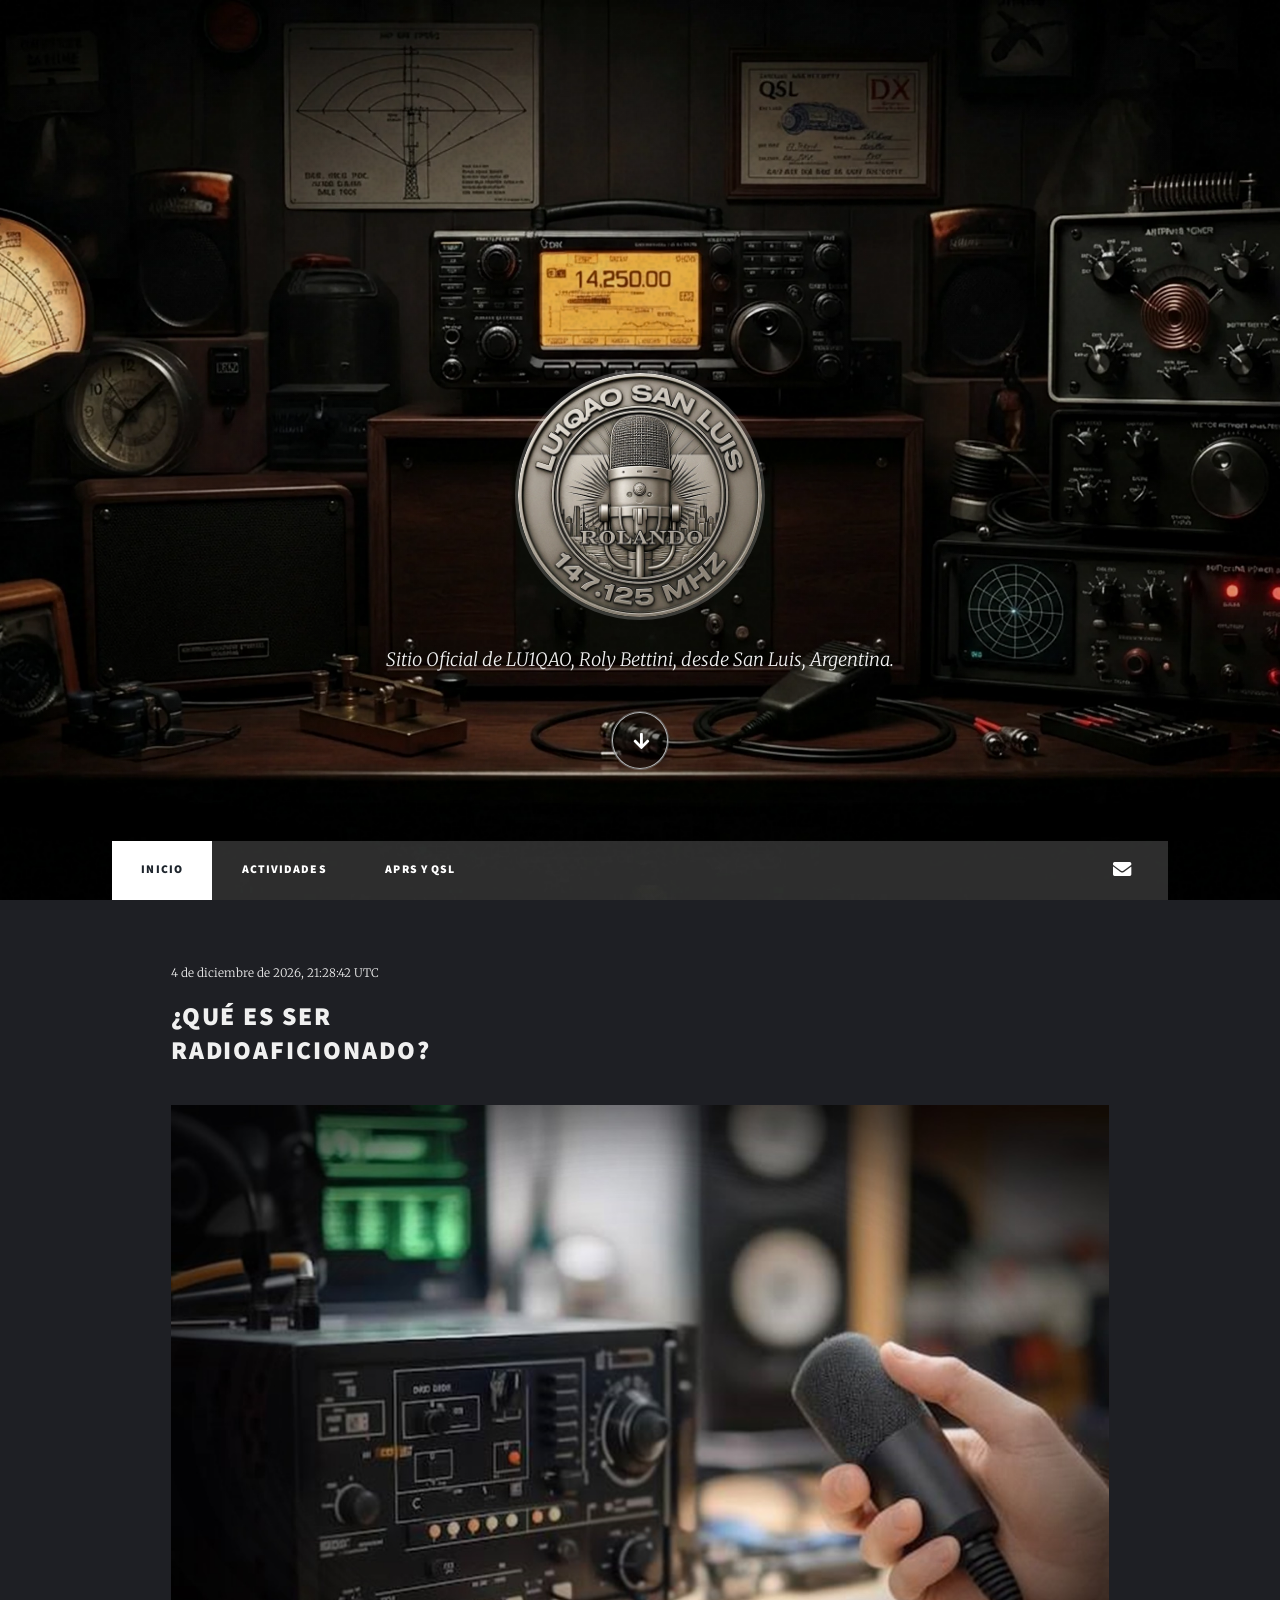
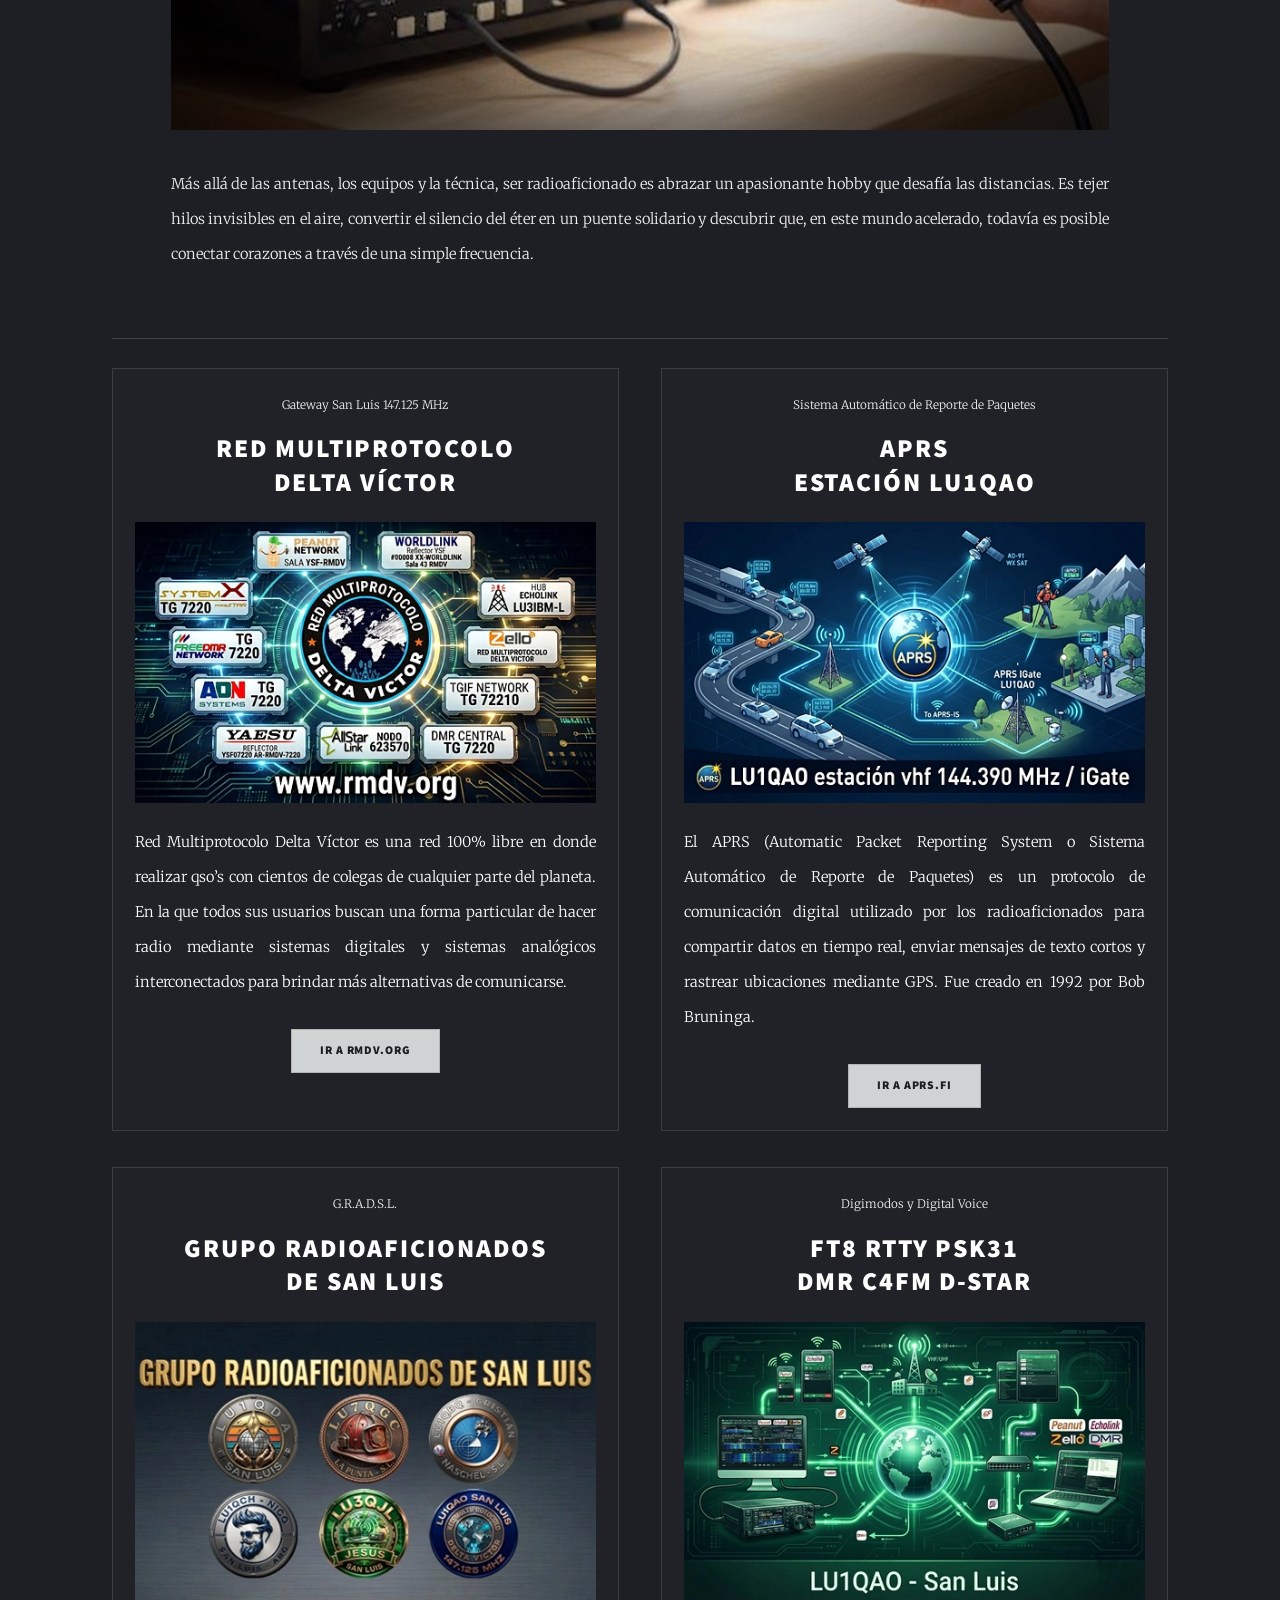
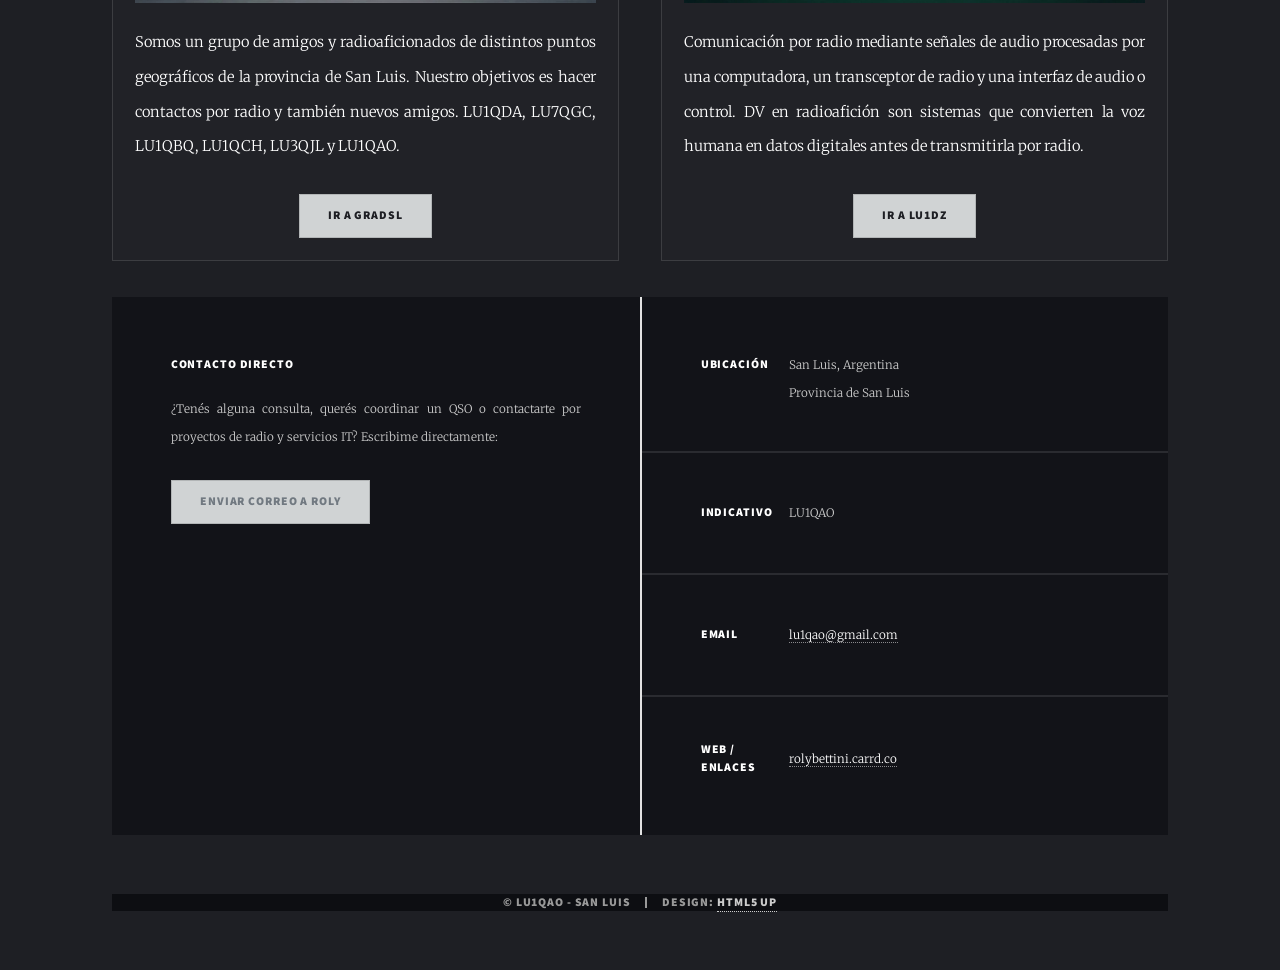
<file: index.html>
<!DOCTYPE HTML>
<!--
	Massively by HTML5 UP
	html5up.net | @ajlkn
	Free for personal and commercial use under the CCA 3.0 license (html5up.net/license)
-->
<html>
	<head>
		<title>Estación LU1QAO - San Luis - ARG</title>
		<!-- Tu favicon aquí -->
        <link rel="icon" type="image/png" href="images/favicon.png">
		<meta charset="utf-8" />
		<meta name="viewport" content="width=device-width, initial-scale=1, user-scalable=no" />
		<link rel="stylesheet" href="assets/css/main.css" />
		<link rel="stylesheet" href="assets/css/mi-estilo.css" />
		<noscript><link rel="stylesheet" href="assets/css/noscript.css" /></noscript>
	</head>
	<body class="is-preload">

		<!-- Wrapper -->
			<div id="wrapper" class="fade-in">

				<!-- Intro -->
	<div id="intro">
		<img src="images/LogoRolyMetal.webp" alt="LU1QAO" style="width: 250px; height: 250px; border-radius: 50%; object-fit: cover; margin-bottom: 1.5rem; border: 3px solid rgba(255,255,255,0.2);" />
		<p>Sitio Oficial de LU1QAO, Roly Bettini, desde San Luis, Argentina.</p>
		<ul class="actions">
			<li><a href="#header" class="button icon solid solo fa-arrow-down scrolly" style="background: rgba(0,0,0,0.4) !important; color: #ffffff !important; border: 1px solid rgba(255,255,255,0.3) !important;">Continuar</a></li>
		</ul>
	</div>

				<!-- Header -->
					<header id="header">
						<a href="index.html" class="logo">LU1QAO</a>
					</header>

				<!-- Nav -->
    <nav id="nav">
        <ul class="links">
            <li class="active"><a href="index.html">Inicio</a></li>
<li><a href="actividades.html">Actividades</a></li>
<li><a href="aprs-qsl.html">APRS y QSL</a></li>
        </ul>
        <ul class="icons">
            <li><a href="https://rolybettini.carrd.co" target="_blank" class="icon brands fa-globe"><span class="label">Web</span></a></li>
            <li><a href="mailto:lu1qao@gmail.com" class="icon solid fa-envelope"><span class="label">Email</span></a></li>
        </ul>
    </nav>

				<!-- Main -->
					<!-- Main -->
	<!-- Main -->
<div id="main" class="home-posts-2x2">

						<!-- Featured Post -->
							<article>
    <header>
        <span class="date" id="reloj-utc">Cargando fecha UTC...</span>
        <h2>¿Qué es ser<br />
        radioaficionado?</h2>
    </header>
    <a href="#" class="image fit"><img src="images/pic01.jpg" alt="" /></a>
    <p>Más allá de las antenas, los equipos y la técnica, ser radioaficionado es abrazar un apasionante hobby que desafía las distancias. Es tejer hilos invisibles en el aire, convertir el silencio del éter en un puente solidario y descubrir que, en este mundo acelerado, todavía es posible conectar corazones a través de una simple frecuencia.</p>
</article>

						<!-- Posts -->
							<section class="posts">
								<article>
									<header>
										<span class="date" style="text-transform: none;">Gateway San Luis 147.125 MHz</span>
										<h2>Red Multiprotocolo<br />
										Delta Víctor</h2>
									</header>
									<a href="https://rmdv.org" class="image fit"><img src="images/rmdv2.webp" alt="rmdv.org" /></a>
									<p>Red Multiprotocolo Delta Víctor es una red 100% libre en donde realizar qso’s con cientos de colegas de cualquier parte del planeta. En la que todos sus usuarios buscan una forma particular de hacer radio mediante sistemas digitales y sistemas analógicos interconectados para brindar más alternativas de comunicarse.</p>
									<ul class="actions special">
										<li><a href="https://rmdv.org" target="_blank" class="button">Ir a rmdv.org</a></li>
									</ul>
								</article>
								<article>
									<header>
										<span class="date" style="text-transform: none;">Sistema Automático de Reporte de Paquetes</span>
										<h2>APRS<br />
										Estación LU1QAO</h2>
									</header>
									<a href="https://aprs.fi" class="image fit"><img src="images/aprsweb.webp" alt="APRS" /></a>
									<p>El APRS (Automatic Packet Reporting System o Sistema Automático de Reporte de Paquetes) es un protocolo de comunicación digital utilizado por los radioaficionados para compartir datos en tiempo real, enviar mensajes de texto cortos y rastrear ubicaciones mediante GPS. Fue creado en 1992 por Bob Bruninga.</p>
									<ul class="actions special">
										<li><a href="https://aprs.fi" target="_blank" class="button">Ir a aprs.fi</a></li>
									</ul>
								</article>
								<article>
									<header>
										<span class="date" style="text-transform: none;">G.R.A.D.S.L.</span>
										<h2>GRUPO RADIOAFICIONADOS<br />
										DE SAN LUIS</h2>
									</header>
									<a href="https://facebook.com/radioaficionadosdesanluis/" class="image fit"><img src="images/GRADSL.webp" alt="GRADSL" /></a>
									<p>Somos un grupo de amigos y radioaficionados de distintos puntos geográficos de la provincia de San Luis. Nuestro objetivos es hacer contactos por radio y también nuevos amigos. LU1QDA, LU7QGC, LU1QBQ, LU1QCH, LU3QJL y LU1QAO.</p>
									<ul class="actions special">
										<li><a href="https://facebook.com/radioaficionadosdesanluis" target="_blank" class="button">Ir a GRADSL</a></li>
									</ul>
								</article>
								<article>
									<header>
										<span class="date" style="text-transform: none;">Digimodos y Digital Voice</span>
										<h2>FT8 RTTY PSK31<br />
										DMR C4FM D-STAR</h2>
									</header>
									<a href="https://lu1dz.com.ar/operando-modos-digitales/" class="image fit"><img src="images/Digitales.webp" alt="Digimodos DV" /></a>
									<p>Comunicación por radio mediante señales de audio procesadas por una computadora, un transceptor de radio y una interfaz de audio o control. DV en radioafición son sistemas que convierten la voz humana en datos digitales antes de transmitirla por radio.</p>
									<ul class="actions special">
										<li><a href="https://lu1dz.com.ar/operando-modos-digitales/" target="_blank" class="button">Ir a LU1DZ</a></li>
									</ul>
								</article>
								
							</section>

									</div>

				<!-- Footer -->
					<footer id="footer">
						<section>
							<form>
								<h3>Contacto Directo</h3>
								<p>¿Tenés alguna consulta, querés coordinar un QSO o contactarte por proyectos de radio y servicios IT? Escribime directamente:</p>
								<ul class="actions">
									<li><a href="mailto:lu1qao@gmail.com" class="button">Enviar Correo a Roly</a></li>
								</ul>
							</form>
						</section>
						<section class="split contact">
							<section class="alt">
								<h3>Ubicación</h3>
								<p>San Luis, Argentina<br />
								Provincia de San Luis</p>
							</section>
							<section>
								<h3>Indicativo</h3>
								<p>LU1QAO</p>
							</section>
							<section>
								<h3>Email</h3>
								<p><a href="mailto:lu1qao@gmail.com">lu1qao@gmail.com</a></p>
							</section>
							<section>
								<h3>Web / Enlaces</h3>
								<p><a href="https://rolybettini.carrd.co" target="_blank">rolybettini.carrd.co</a></p>
							</section>
						</section>
					</footer>

				<!-- Copyright -->
					<div id="copyright">
						<ul><li>&copy; LU1QAO - San Luis</li><li>Design: <a href="https://html5up.net">HTML5 UP</a></li></ul>
					</div>

			</div>

		<!-- Scripts -->
			<script src="assets/js/jquery.min.js"></script>
			<script src="assets/js/jquery.scrollex.min.js"></script>
			<script src="assets/js/jquery.scrolly.min.js"></script>
			<script src="assets/js/browser.min.js"></script>
			<script src="assets/js/breakpoints.min.js"></script>
			<script src="assets/js/util.js"></script>
			<script src="assets/js/main.js"></script>

		<script>
  function actualizarUTC() {
    const ahora = new Date();
    
    // Formato de fecha y hora UTC
    const opciones = { 
      timeZone: 'UTC', 
      year: 'numeric', 
      month: 'long', 
      day: 'numeric',
      hour: '2-digit',
      minute: '2-digit',
      second: '2-digit',
      hour12: false
    };

    const fechaHoraUTC = ahora.toLocaleDateString('es-ES', opciones);
    document.getElementById('reloj-utc').innerText = fechaHoraUTC + ' UTC';
  }

  // Ejecutar al cargar y actualizar cada segundo
  actualizarUTC();
  setInterval(actualizarUTC, 1000);
</script>

	</body>
	
</html>
</file>
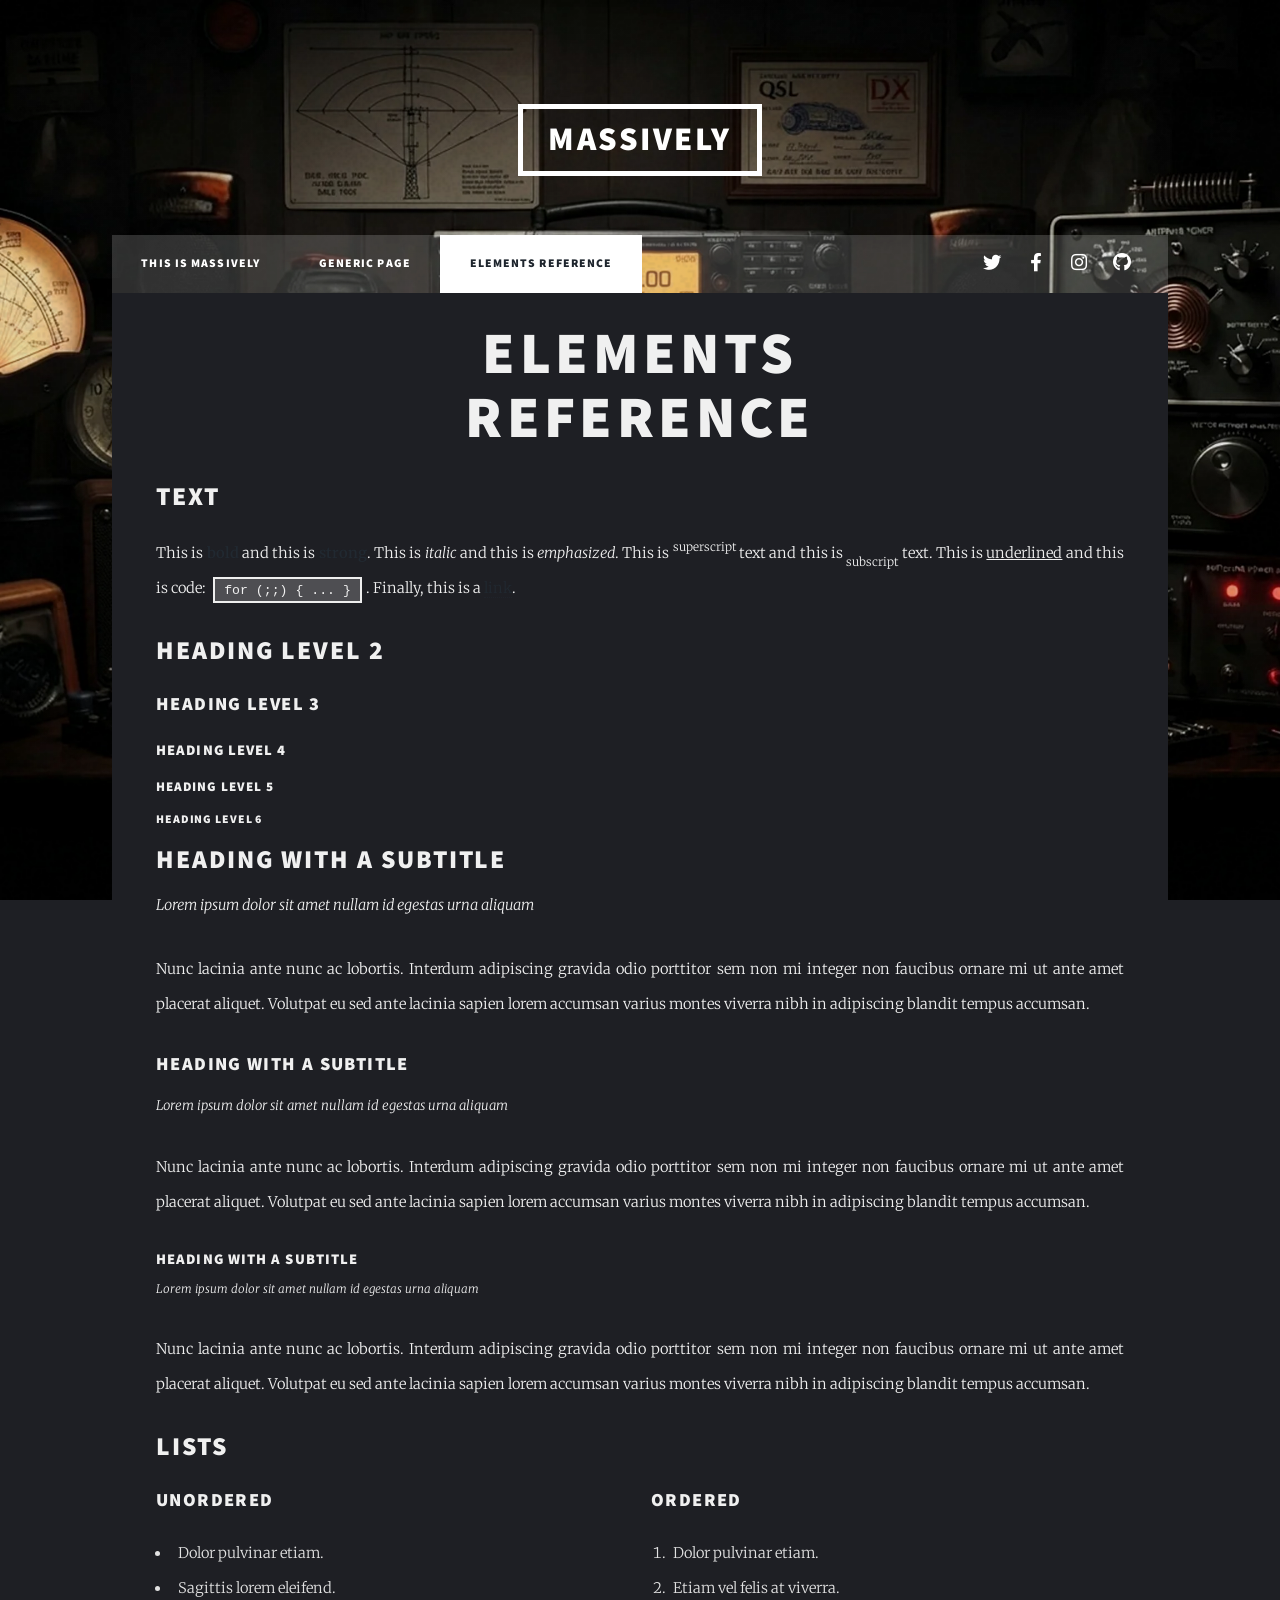
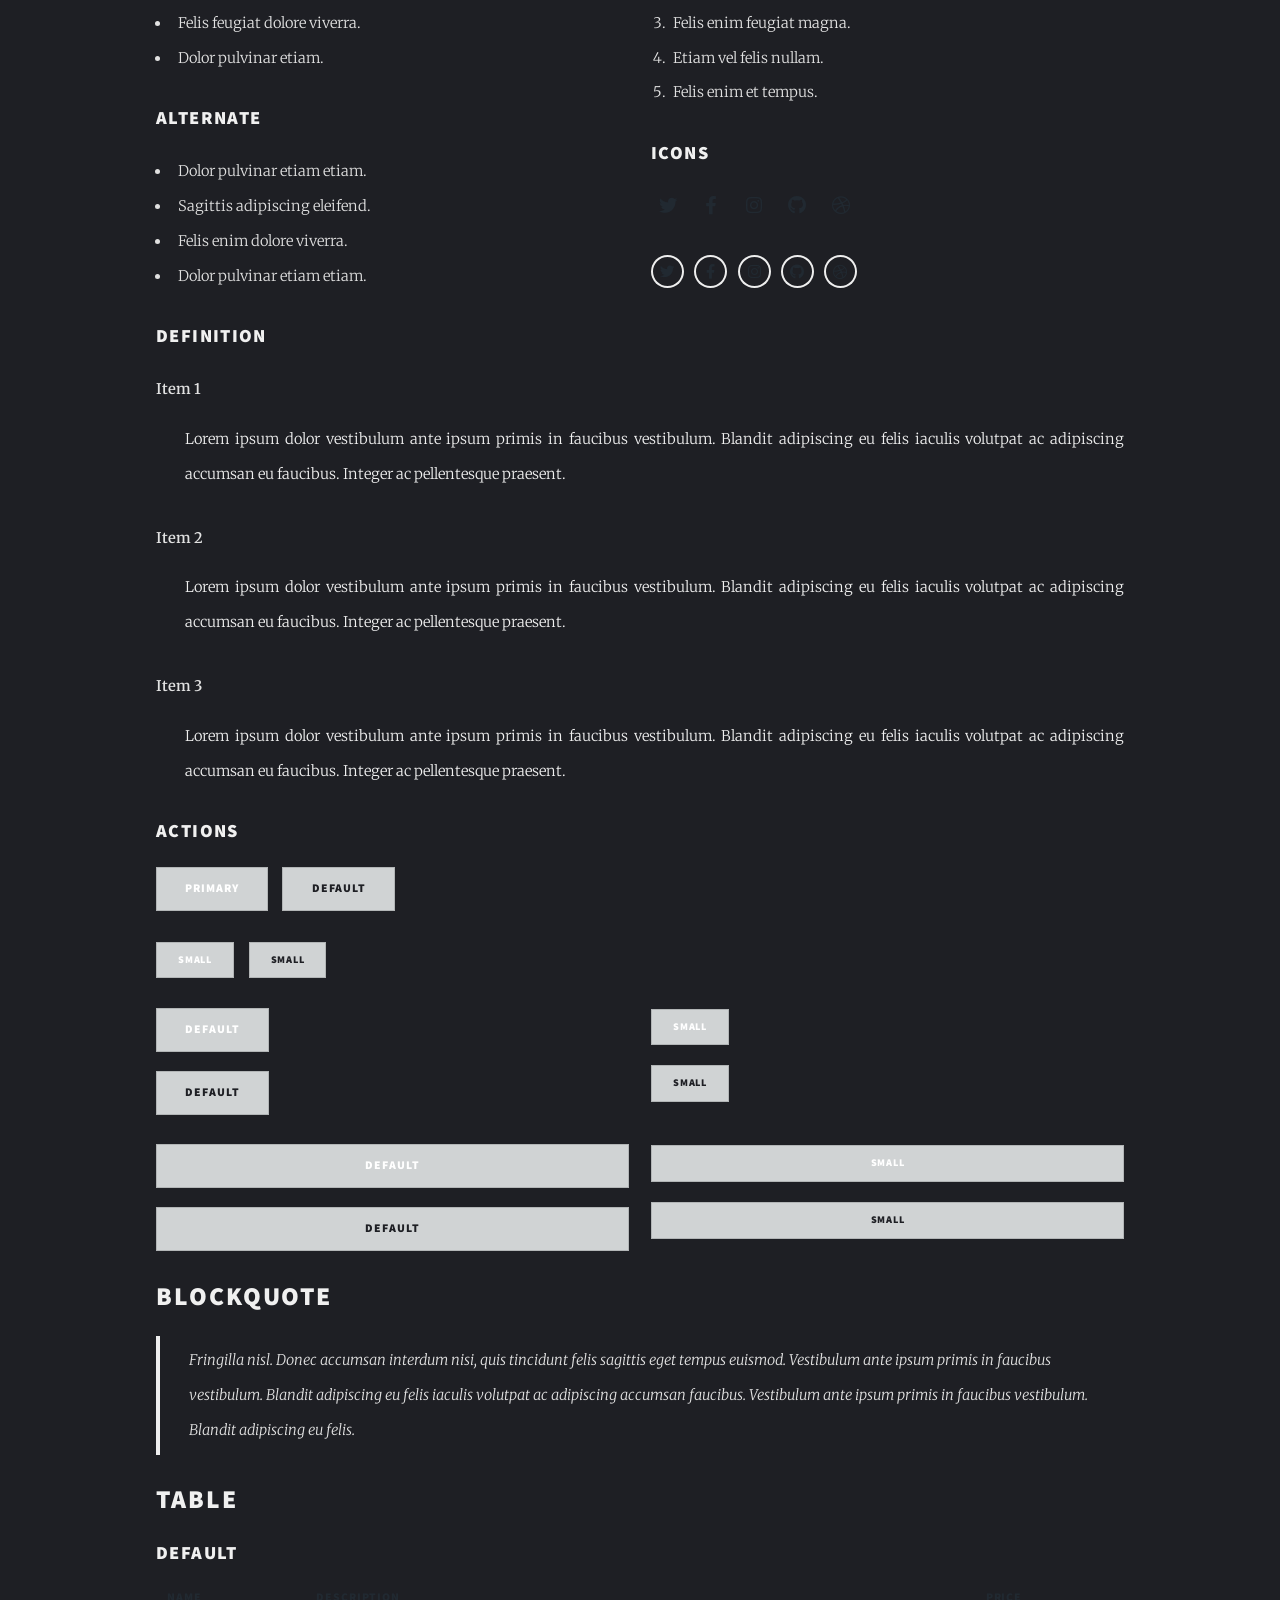
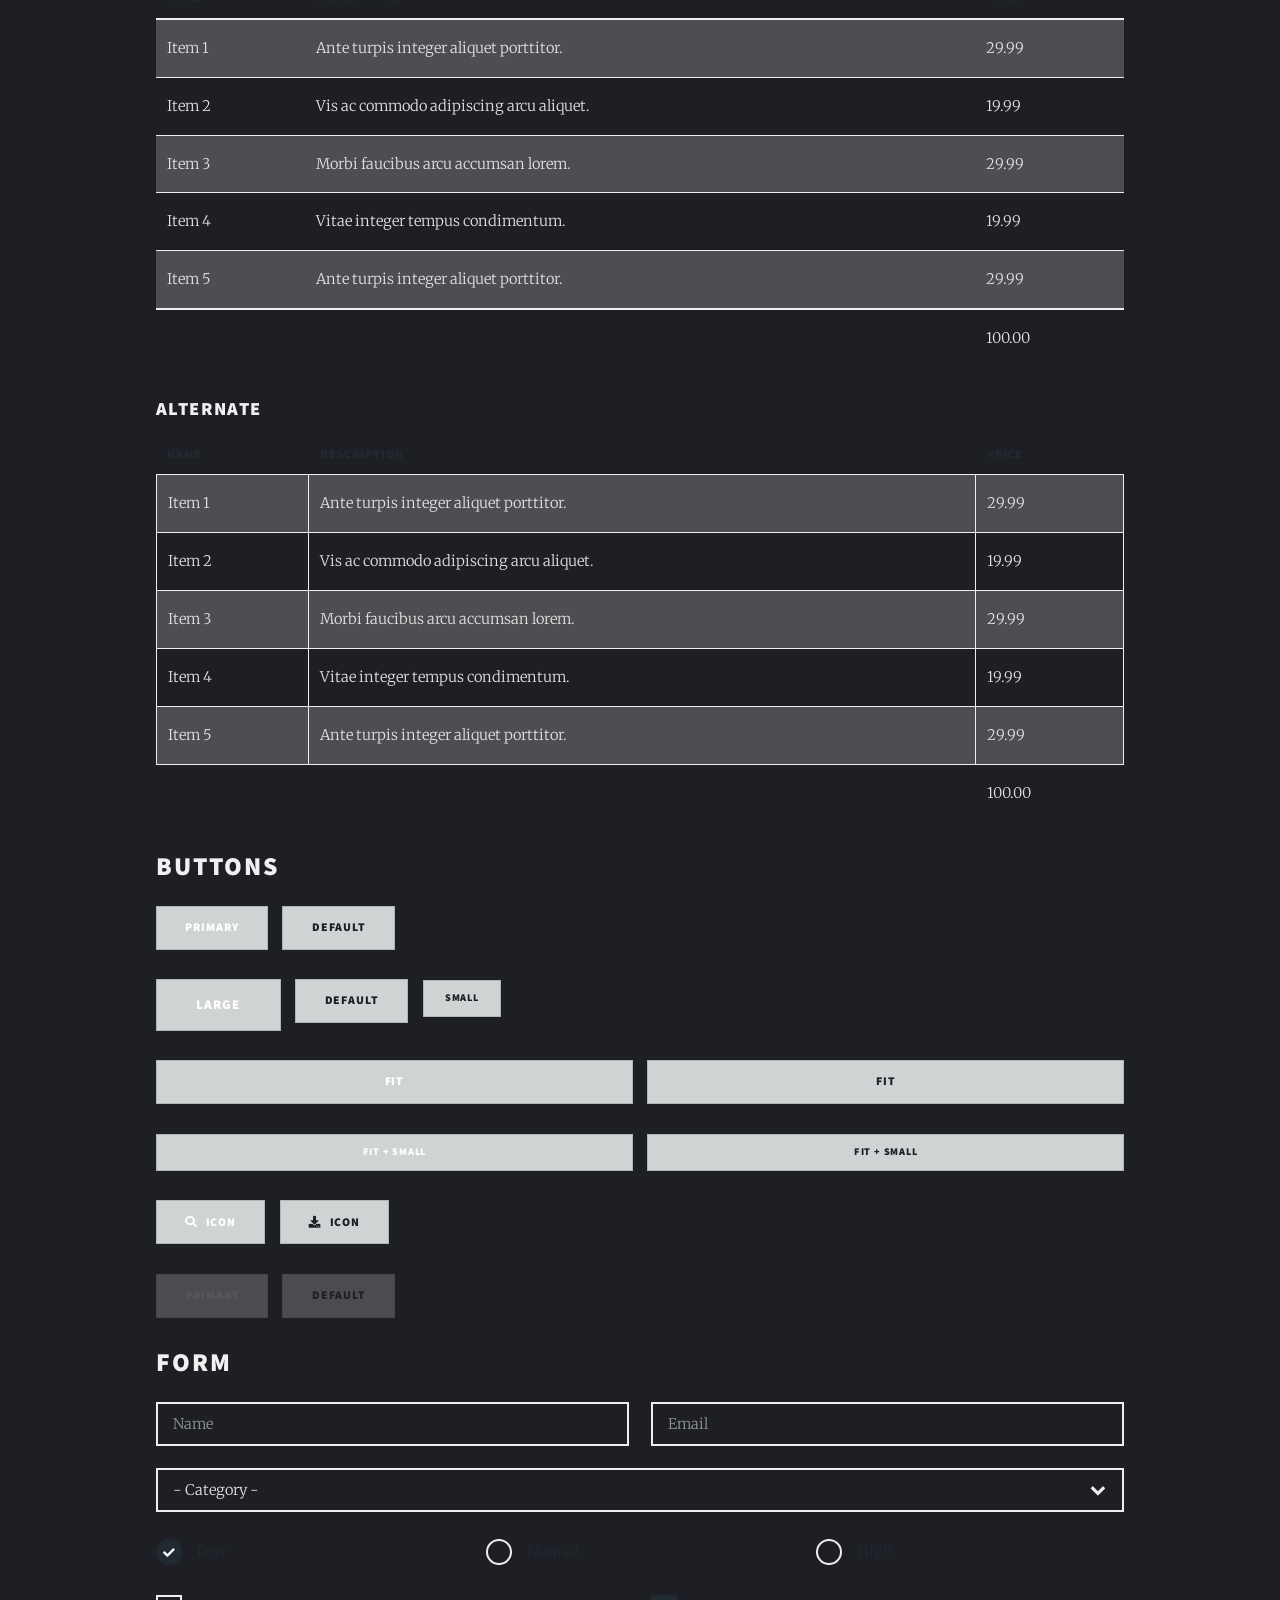
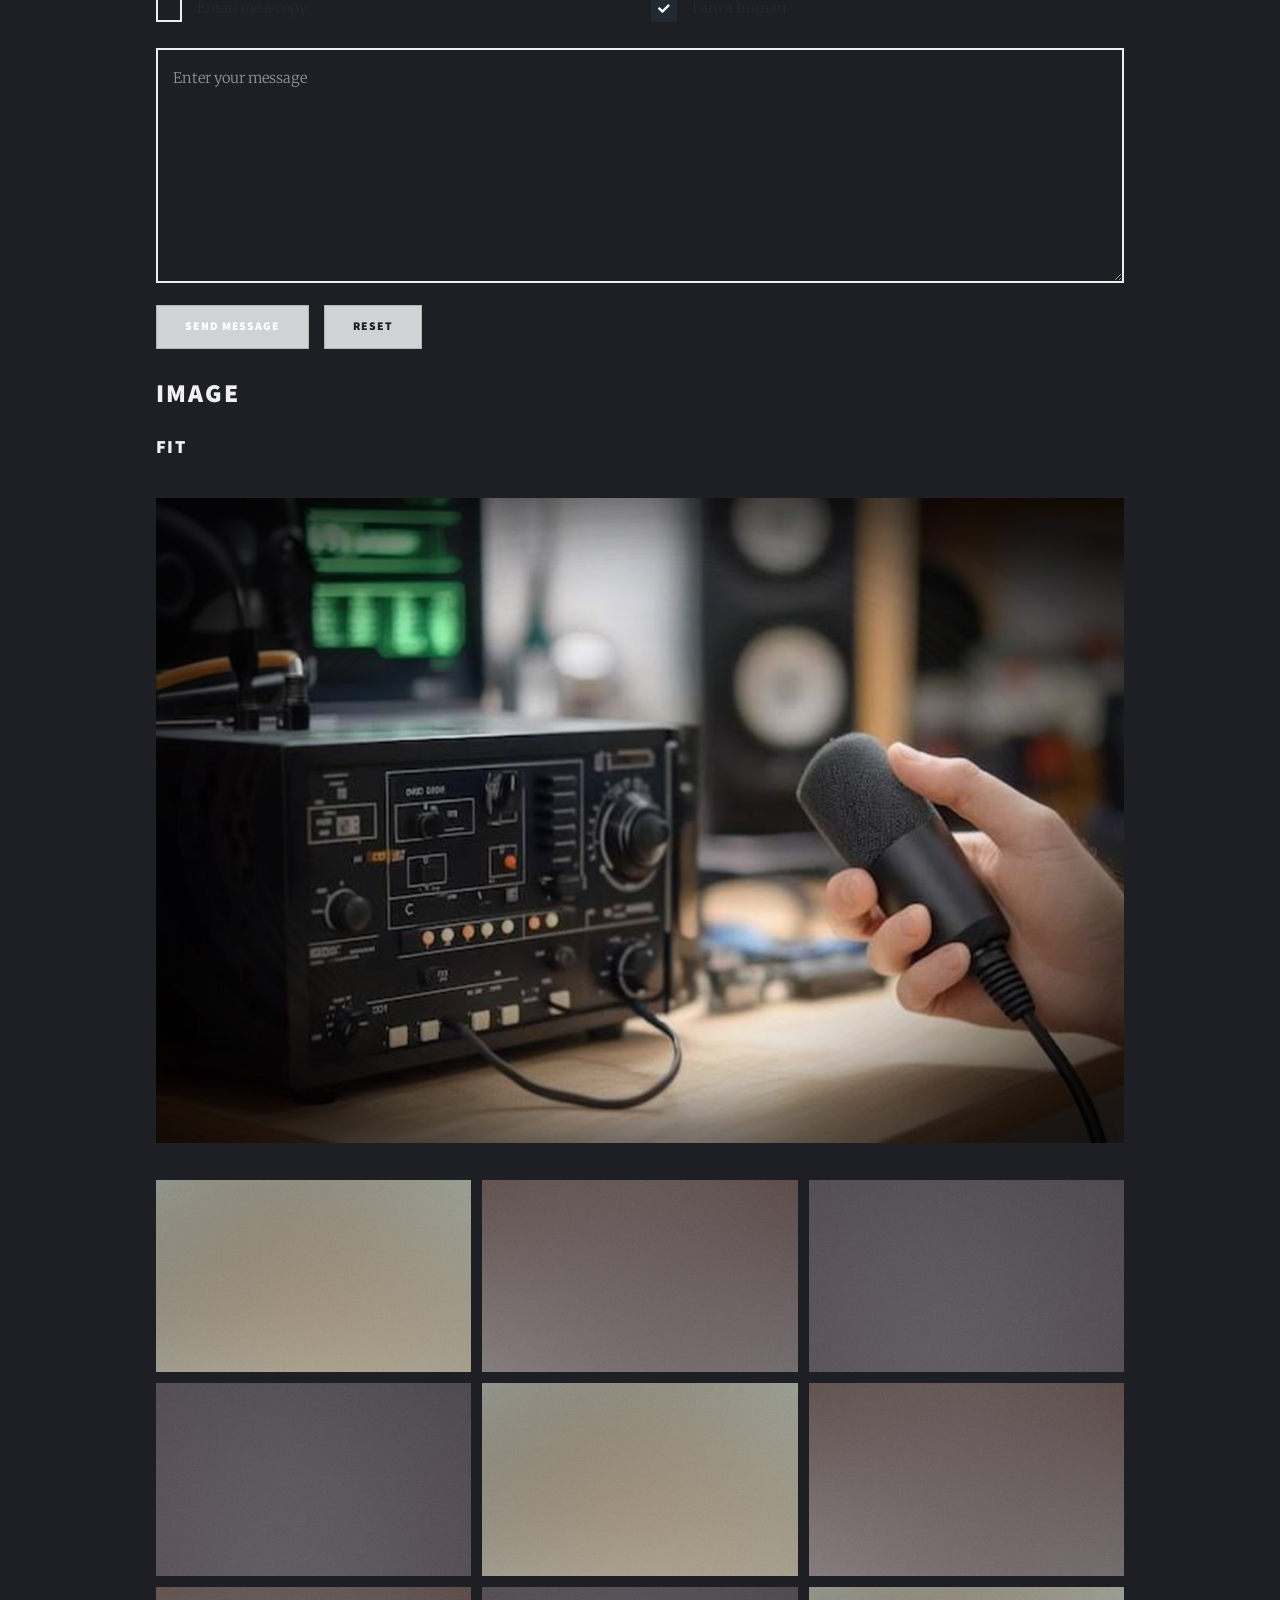
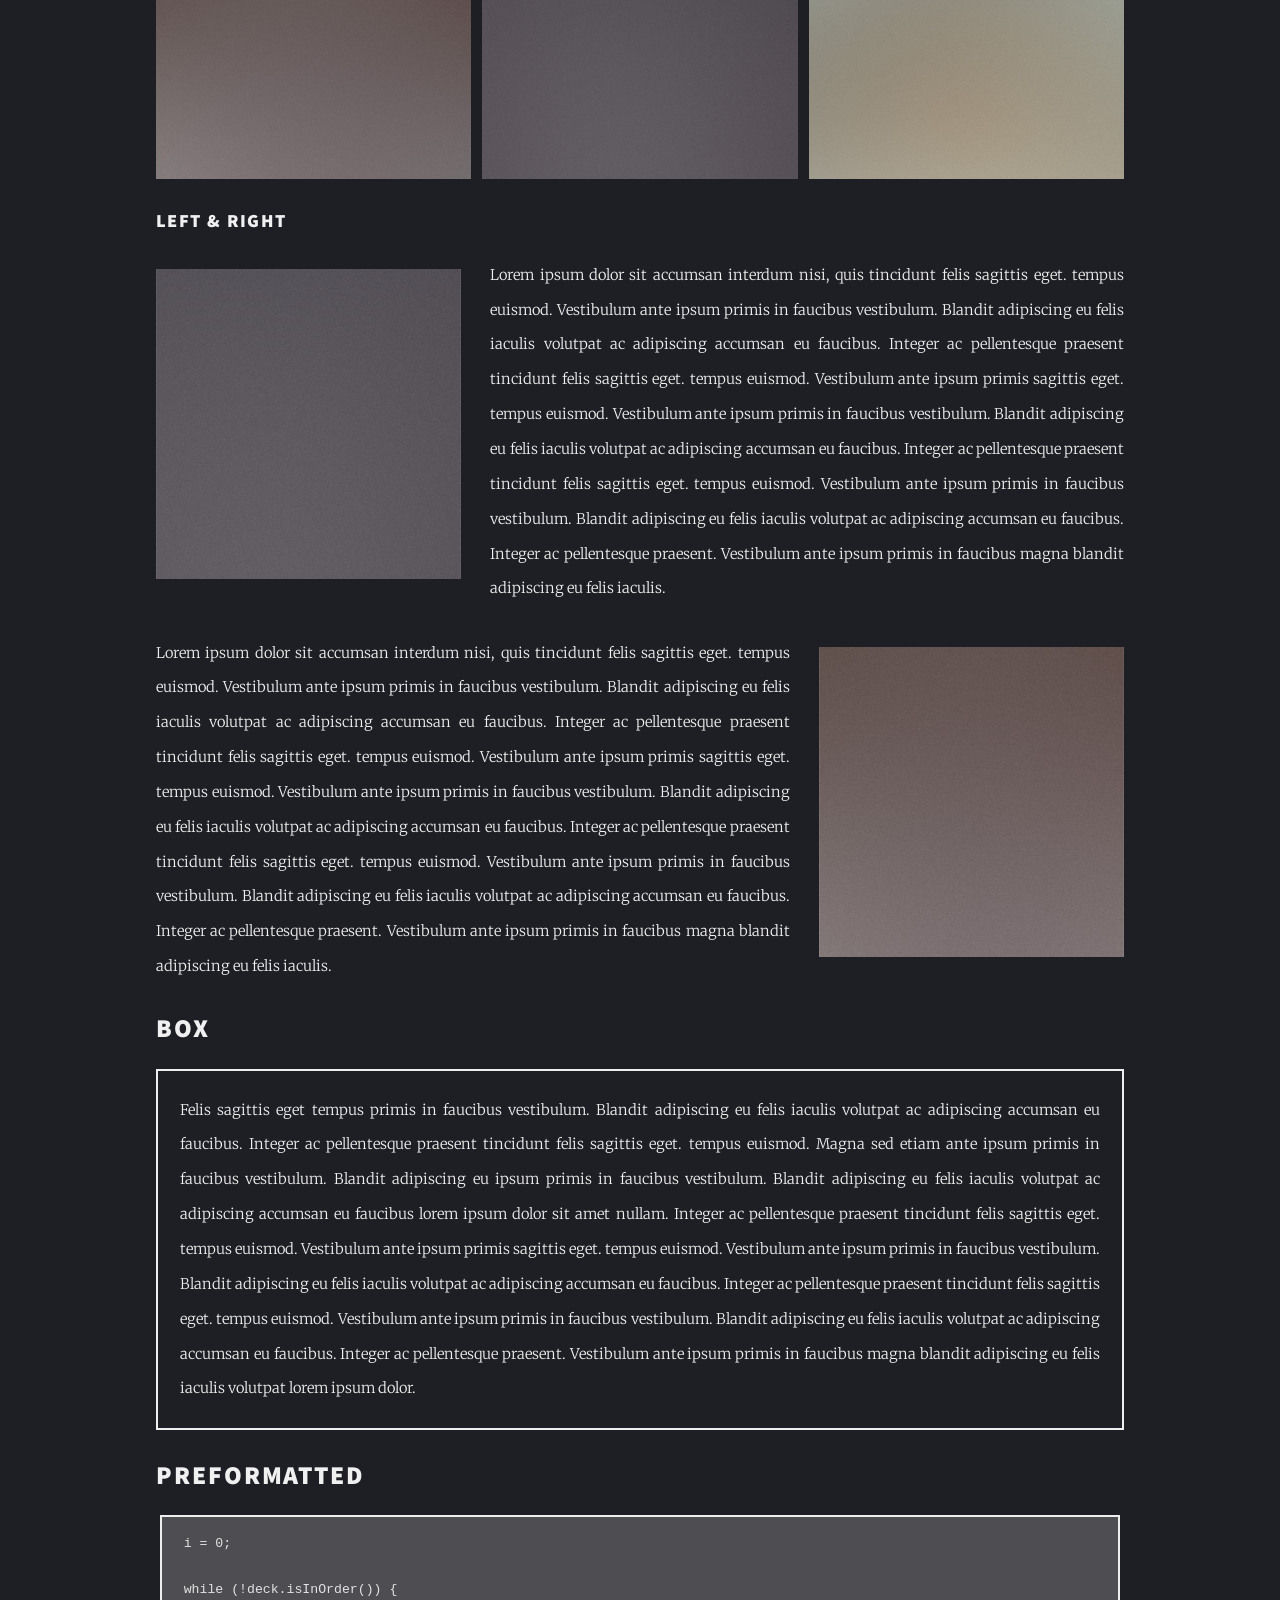
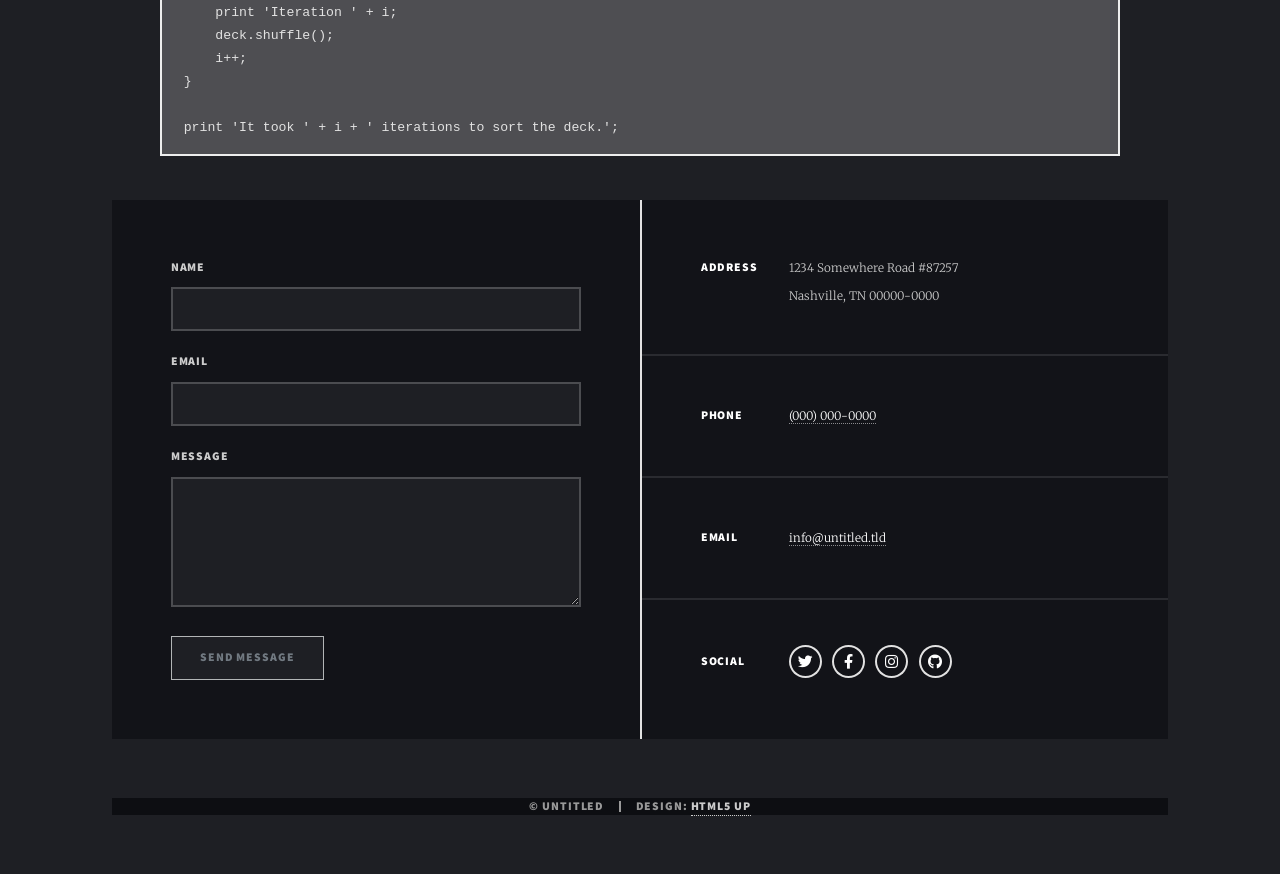
<file: elements.html>
<!DOCTYPE HTML>
<!--
	Massively by HTML5 UP
	html5up.net | @ajlkn
	Free for personal and commercial use under the CCA 3.0 license (html5up.net/license)
-->
<html>
	<head>
		<title>Elements Reference - Massively by HTML5 UP</title>
		<meta charset="utf-8" />
		<meta name="viewport" content="width=device-width, initial-scale=1, user-scalable=no" />
		<link rel="stylesheet" href="assets/css/main.css" />
		<link rel="stylesheet" href="assets/css/mi-estilo.css" />
		<noscript><link rel="stylesheet" href="assets/css/noscript.css" /></noscript>
	</head>
	<body class="is-preload">

		<!-- Wrapper -->
			<div id="wrapper">

				<!-- Header -->
					<header id="header">
						<a href="index.html" class="logo">Massively</a>
					</header>

				<!-- Nav -->
					<nav id="nav">
						<ul class="links">
							<li><a href="index.html">This is Massively</a></li>
							<li><a href="generic.html">Generic Page</a></li>
							<li class="active"><a href="elements.html">Elements Reference</a></li>
						</ul>
						<ul class="icons">
							<li><a href="#" class="icon brands fa-twitter"><span class="label">Twitter</span></a></li>
							<li><a href="#" class="icon brands fa-facebook-f"><span class="label">Facebook</span></a></li>
							<li><a href="#" class="icon brands fa-instagram"><span class="label">Instagram</span></a></li>
							<li><a href="#" class="icon brands fa-github"><span class="label">GitHub</span></a></li>
						</ul>
					</nav>

				<!-- Main -->
					<div id="main">

						<!-- Post -->
							<section class="post">
								<header class="major">
									<h1>Elements<br />
									Reference</h1>
								</header>

								<!-- Text stuff -->
									<h2>Text</h2>
									<p>This is <b>bold</b> and this is <strong>strong</strong>. This is <i>italic</i> and this is <em>emphasized</em>.
									This is <sup>superscript</sup> text and this is <sub>subscript</sub> text.
									This is <u>underlined</u> and this is code: <code>for (;;) { ... }</code>.
									Finally, this is a <a href="#">link</a>.</p>
									<hr />
									<h2>Heading Level 2</h2>
									<h3>Heading Level 3</h3>
									<h4>Heading Level 4</h4>
									<h5>Heading Level 5</h5>
									<h6>Heading Level 6</h6>
									<hr />
									<header>
										<h2>Heading with a Subtitle</h2>
										<p>Lorem ipsum dolor sit amet nullam id egestas urna aliquam</p>
									</header>
									<p>Nunc lacinia ante nunc ac lobortis. Interdum adipiscing gravida odio porttitor sem non mi integer non faucibus ornare mi ut ante amet placerat aliquet. Volutpat eu sed ante lacinia sapien lorem accumsan varius montes viverra nibh in adipiscing blandit tempus accumsan.</p>
									<header>
										<h3>Heading with a Subtitle</h3>
										<p>Lorem ipsum dolor sit amet nullam id egestas urna aliquam</p>
									</header>
									<p>Nunc lacinia ante nunc ac lobortis. Interdum adipiscing gravida odio porttitor sem non mi integer non faucibus ornare mi ut ante amet placerat aliquet. Volutpat eu sed ante lacinia sapien lorem accumsan varius montes viverra nibh in adipiscing blandit tempus accumsan.</p>
									<header>
										<h4>Heading with a Subtitle</h4>
										<p>Lorem ipsum dolor sit amet nullam id egestas urna aliquam</p>
									</header>
									<p>Nunc lacinia ante nunc ac lobortis. Interdum adipiscing gravida odio porttitor sem non mi integer non faucibus ornare mi ut ante amet placerat aliquet. Volutpat eu sed ante lacinia sapien lorem accumsan varius montes viverra nibh in adipiscing blandit tempus accumsan.</p>

									<hr />

								<!-- Lists -->
									<h2>Lists</h2>
									<div class="row">
										<div class="col-6 col-12-small">

											<h3>Unordered</h3>
											<ul>
												<li>Dolor pulvinar etiam.</li>
												<li>Sagittis lorem eleifend.</li>
												<li>Felis feugiat dolore viverra.</li>
												<li>Dolor pulvinar etiam.</li>
											</ul>

											<h3>Alternate</h3>
											<ul class="alt">
												<li>Dolor pulvinar etiam etiam.</li>
												<li>Sagittis adipiscing eleifend.</li>
												<li>Felis enim dolore viverra.</li>
												<li>Dolor pulvinar etiam etiam.</li>
											</ul>

										</div>
										<div class="col-6 col-12-small">

											<h3>Ordered</h3>
											<ol>
												<li>Dolor pulvinar etiam.</li>
												<li>Etiam vel felis at viverra.</li>
												<li>Felis enim feugiat magna.</li>
												<li>Etiam vel felis nullam.</li>
												<li>Felis enim et tempus.</li>
											</ol>

											<h3>Icons</h3>
											<ul class="icons">
												<li><a href="#" class="icon brands fa-twitter"><span class="label">Twitter</span></a></li>
												<li><a href="#" class="icon brands fa-facebook-f"><span class="label">Facebook</span></a></li>
												<li><a href="#" class="icon brands fa-instagram"><span class="label">Instagram</span></a></li>
												<li><a href="#" class="icon brands fa-github"><span class="label">Github</span></a></li>
												<li><a href="#" class="icon brands fa-dribbble"><span class="label">Dribbble</span></a></li>
											</ul>
											<ul class="icons alt">
												<li><a href="#" class="icon brands alt fa-twitter"><span class="label">Twitter</span></a></li>
												<li><a href="#" class="icon brands alt fa-facebook-f"><span class="label">Facebook</span></a></li>
												<li><a href="#" class="icon brands alt fa-instagram"><span class="label">Instagram</span></a></li>
												<li><a href="#" class="icon brands alt fa-github"><span class="label">Github</span></a></li>
												<li><a href="#" class="icon brands alt fa-dribbble"><span class="label">Dribbble</span></a></li>
											</ul>

										</div>
									</div>
									<h3>Definition</h3>
									<dl>
										<dt>Item 1</dt>
										<dd>
											<p>Lorem ipsum dolor vestibulum ante ipsum primis in faucibus vestibulum. Blandit adipiscing eu felis iaculis volutpat ac adipiscing accumsan eu faucibus. Integer ac pellentesque praesent.</p>
										</dd>
										<dt>Item 2</dt>
										<dd>
											<p>Lorem ipsum dolor vestibulum ante ipsum primis in faucibus vestibulum. Blandit adipiscing eu felis iaculis volutpat ac adipiscing accumsan eu faucibus. Integer ac pellentesque praesent.</p>
										</dd>
										<dt>Item 3</dt>
										<dd>
											<p>Lorem ipsum dolor vestibulum ante ipsum primis in faucibus vestibulum. Blandit adipiscing eu felis iaculis volutpat ac adipiscing accumsan eu faucibus. Integer ac pellentesque praesent.</p>
										</dd>
									</dl>

									<h3>Actions</h3>
									<ul class="actions">
										<li><a href="#" class="button primary">Primary</a></li>
										<li><a href="#" class="button">Default</a></li>
									</ul>
									<ul class="actions small">
										<li><a href="#" class="button primary small">Small</a></li>
										<li><a href="#" class="button small">Small</a></li>
									</ul>
									<div class="row">
										<div class="col-6 col-12-small">
											<ul class="actions stacked">
												<li><a href="#" class="button primary">Default</a></li>
												<li><a href="#" class="button">Default</a></li>
											</ul>
										</div>
										<div class="col-6 col-12-small">
											<ul class="actions stacked">
												<li><a href="#" class="button primary small">Small</a></li>
												<li><a href="#" class="button small">Small</a></li>
											</ul>
										</div>
									</div>
									<div class="row">
										<div class="col-6 col-12-small">
											<ul class="actions stacked">
												<li><a href="#" class="button primary fit">Default</a></li>
												<li><a href="#" class="button fit">Default</a></li>
											</ul>
										</div>
										<div class="col-6 col-12-small">
											<ul class="actions stacked">
												<li><a href="#" class="button primary small fit">Small</a></li>
												<li><a href="#" class="button small fit">Small</a></li>
											</ul>
										</div>
									</div>

									<hr />

								<!-- Blockquote -->
									<h2>Blockquote</h2>
									<blockquote>Fringilla nisl. Donec accumsan interdum nisi, quis tincidunt felis sagittis eget tempus euismod. Vestibulum ante ipsum primis in faucibus vestibulum. Blandit adipiscing eu felis iaculis volutpat ac adipiscing accumsan faucibus. Vestibulum ante ipsum primis in faucibus vestibulum. Blandit adipiscing eu felis.</blockquote>

									<hr />

								<!-- Table -->
									<h2>Table</h2>

									<h3>Default</h3>
									<div class="table-wrapper">
										<table>
											<thead>
												<tr>
													<th>Name</th>
													<th>Description</th>
													<th>Price</th>
												</tr>
											</thead>
											<tbody>
												<tr>
													<td>Item 1</td>
													<td>Ante turpis integer aliquet porttitor.</td>
													<td>29.99</td>
												</tr>
												<tr>
													<td>Item 2</td>
													<td>Vis ac commodo adipiscing arcu aliquet.</td>
													<td>19.99</td>
												</tr>
												<tr>
													<td>Item 3</td>
													<td> Morbi faucibus arcu accumsan lorem.</td>
													<td>29.99</td>
												</tr>
												<tr>
													<td>Item 4</td>
													<td>Vitae integer tempus condimentum.</td>
													<td>19.99</td>
												</tr>
												<tr>
													<td>Item 5</td>
													<td>Ante turpis integer aliquet porttitor.</td>
													<td>29.99</td>
												</tr>
											</tbody>
											<tfoot>
												<tr>
													<td colspan="2"></td>
													<td>100.00</td>
												</tr>
											</tfoot>
										</table>
									</div>

									<h3>Alternate</h3>
									<div class="table-wrapper">
										<table class="alt">
											<thead>
												<tr>
													<th>Name</th>
													<th>Description</th>
													<th>Price</th>
												</tr>
											</thead>
											<tbody>
												<tr>
													<td>Item 1</td>
													<td>Ante turpis integer aliquet porttitor.</td>
													<td>29.99</td>
												</tr>
												<tr>
													<td>Item 2</td>
													<td>Vis ac commodo adipiscing arcu aliquet.</td>
													<td>19.99</td>
												</tr>
												<tr>
													<td>Item 3</td>
													<td> Morbi faucibus arcu accumsan lorem.</td>
													<td>29.99</td>
												</tr>
												<tr>
													<td>Item 4</td>
													<td>Vitae integer tempus condimentum.</td>
													<td>19.99</td>
												</tr>
												<tr>
													<td>Item 5</td>
													<td>Ante turpis integer aliquet porttitor.</td>
													<td>29.99</td>
												</tr>
											</tbody>
											<tfoot>
												<tr>
													<td colspan="2"></td>
													<td>100.00</td>
												</tr>
											</tfoot>
										</table>
									</div>

									<hr />

								<!-- Buttons -->
									<h2>Buttons</h2>
									<ul class="actions">
										<li><a href="#" class="button primary">Primary</a></li>
										<li><a href="#" class="button">Default</a></li>
									</ul>
									<ul class="actions">
										<li><a href="#" class="button primary large">Large</a></li>
										<li><a href="#" class="button">Default</a></li>
										<li><a href="#" class="button small">Small</a></li>
									</ul>
									<ul class="actions fit">
										<li><a href="#" class="button primary fit">Fit</a></li>
										<li><a href="#" class="button fit">Fit</a></li>
									</ul>
									<ul class="actions fit small">
										<li><a href="#" class="button primary fit small">Fit + Small</a></li>
										<li><a href="#" class="button fit small">Fit + Small</a></li>
									</ul>
									<ul class="actions">
										<li><a href="#" class="button primary icon solid fa-search">Icon</a></li>
										<li><a href="#" class="button icon solid fa-download">Icon</a></li>
									</ul>
									<ul class="actions">
										<li><span class="button primary disabled">Primary</span></li>
										<li><span class="button disabled">Default</span></li>
									</ul>

									<hr />

								<!-- Form -->
									<h2>Form</h2>

									<form method="post" action="#">
										<div class="row gtr-uniform">
											<div class="col-6 col-12-xsmall">
												<input type="text" name="demo-name" id="demo-name" value="" placeholder="Name" />
											</div>
											<div class="col-6 col-12-xsmall">
												<input type="email" name="demo-email" id="demo-email" value="" placeholder="Email" />
											</div>
											<!-- Break -->
											<div class="col-12">
												<select name="demo-category" id="demo-category">
													<option value="">- Category -</option>
													<option value="1">Manufacturing</option>
													<option value="1">Shipping</option>
													<option value="1">Administration</option>
													<option value="1">Human Resources</option>
												</select>
											</div>
											<!-- Break -->
											<div class="col-4 col-12-small">
												<input type="radio" id="demo-priority-low" name="demo-priority" checked>
												<label for="demo-priority-low">Low</label>
											</div>
											<div class="col-4 col-12-small">
												<input type="radio" id="demo-priority-normal" name="demo-priority">
												<label for="demo-priority-normal">Normal</label>
											</div>
											<div class="col-4 col-12-small">
												<input type="radio" id="demo-priority-high" name="demo-priority">
												<label for="demo-priority-high">High</label>
											</div>
											<!-- Break -->
											<div class="col-6 col-12-small">
												<input type="checkbox" id="demo-copy" name="demo-copy">
												<label for="demo-copy">Email me a copy</label>
											</div>
											<div class="col-6 col-12-small">
												<input type="checkbox" id="demo-human" name="demo-human" checked>
												<label for="demo-human">I am a human</label>
											</div>
											<!-- Break -->
											<div class="col-12">
												<textarea name="demo-message" id="demo-message" placeholder="Enter your message" rows="6"></textarea>
											</div>
											<!-- Break -->
											<div class="col-12">
												<ul class="actions">
													<li><input type="submit" value="Send Message" class="primary" /></li>
													<li><input type="reset" value="Reset" /></li>
												</ul>
											</div>
										</div>
									</form>

									<hr />

								<!-- Image -->
									<h2>Image</h2>

									<h3>Fit</h3>
									<span class="image fit"><img src="images/pic01.jpg" alt="" /></span>
									<div class="box alt">
										<div class="row gtr-50 gtr-uniform">
											<div class="col-4"><span class="image fit"><img src="images/pic02.jpg" alt="" /></span></div>
											<div class="col-4"><span class="image fit"><img src="images/pic03.jpg" alt="" /></span></div>
											<div class="col-4"><span class="image fit"><img src="images/pic04.jpg" alt="" /></span></div>
											<!-- Break -->
											<div class="col-4"><span class="image fit"><img src="images/pic04.jpg" alt="" /></span></div>
											<div class="col-4"><span class="image fit"><img src="images/pic02.jpg" alt="" /></span></div>
											<div class="col-4"><span class="image fit"><img src="images/pic03.jpg" alt="" /></span></div>
											<!-- Break -->
											<div class="col-4"><span class="image fit"><img src="images/pic03.jpg" alt="" /></span></div>
											<div class="col-4"><span class="image fit"><img src="images/pic04.jpg" alt="" /></span></div>
											<div class="col-4"><span class="image fit"><img src="images/pic02.jpg" alt="" /></span></div>
										</div>
									</div>

									<h3>Left &amp; Right</h3>
									<p><span class="image left"><img src="images/pic08.jpg" alt="" /></span>Lorem ipsum dolor sit accumsan interdum nisi, quis tincidunt felis sagittis eget. tempus euismod. Vestibulum ante ipsum primis in faucibus vestibulum. Blandit adipiscing eu felis iaculis volutpat ac adipiscing accumsan eu faucibus. Integer ac pellentesque praesent tincidunt felis sagittis eget. tempus euismod. Vestibulum ante ipsum primis sagittis eget. tempus euismod. Vestibulum ante ipsum primis in faucibus vestibulum. Blandit adipiscing eu felis iaculis volutpat ac adipiscing accumsan eu faucibus. Integer ac pellentesque praesent tincidunt felis sagittis eget. tempus euismod. Vestibulum ante ipsum primis in faucibus vestibulum. Blandit adipiscing eu felis iaculis volutpat ac adipiscing accumsan eu faucibus. Integer ac pellentesque praesent. Vestibulum ante ipsum primis in faucibus magna blandit adipiscing eu felis iaculis.</p>
									<p><span class="image right"><img src="images/pic09.jpg" alt="" /></span>Lorem ipsum dolor sit accumsan interdum nisi, quis tincidunt felis sagittis eget. tempus euismod. Vestibulum ante ipsum primis in faucibus vestibulum. Blandit adipiscing eu felis iaculis volutpat ac adipiscing accumsan eu faucibus. Integer ac pellentesque praesent tincidunt felis sagittis eget. tempus euismod. Vestibulum ante ipsum primis sagittis eget. tempus euismod. Vestibulum ante ipsum primis in faucibus vestibulum. Blandit adipiscing eu felis iaculis volutpat ac adipiscing accumsan eu faucibus. Integer ac pellentesque praesent tincidunt felis sagittis eget. tempus euismod. Vestibulum ante ipsum primis in faucibus vestibulum. Blandit adipiscing eu felis iaculis volutpat ac adipiscing accumsan eu faucibus. Integer ac pellentesque praesent. Vestibulum ante ipsum primis in faucibus magna blandit adipiscing eu felis iaculis.</p>

									<hr />

								<!-- Box -->
									<h2>Box</h2>
									<div class="box">
										<p>Felis sagittis eget tempus primis in faucibus vestibulum. Blandit adipiscing eu felis iaculis volutpat ac adipiscing accumsan eu faucibus. Integer ac pellentesque praesent tincidunt felis sagittis eget. tempus euismod. Magna sed etiam ante ipsum primis in faucibus vestibulum. Blandit adipiscing eu ipsum primis in faucibus vestibulum. Blandit adipiscing eu felis iaculis volutpat ac adipiscing accumsan eu faucibus lorem ipsum dolor sit amet nullam. Integer ac pellentesque praesent tincidunt felis sagittis eget. tempus euismod. Vestibulum ante ipsum primis sagittis eget. tempus euismod. Vestibulum ante ipsum primis in faucibus vestibulum. Blandit adipiscing eu felis iaculis volutpat ac adipiscing accumsan eu faucibus. Integer ac pellentesque praesent tincidunt felis sagittis eget. tempus euismod. Vestibulum ante ipsum primis in faucibus vestibulum. Blandit adipiscing eu felis iaculis volutpat ac adipiscing accumsan eu faucibus. Integer ac pellentesque praesent. Vestibulum ante ipsum primis in faucibus magna blandit adipiscing eu felis iaculis volutpat lorem ipsum dolor.</p>
									</div>

									<hr />

								<!-- Preformatted Code -->
									<h2>Preformatted</h2>
									<pre><code>i = 0;

while (!deck.isInOrder()) {
    print 'Iteration ' + i;
    deck.shuffle();
    i++;
}

print 'It took ' + i + ' iterations to sort the deck.';
</code></pre>

							</section>

					</div>

				<!-- Footer -->
					<footer id="footer">
						<section>
							<form method="post" action="#">
								<div class="fields">
									<div class="field">
										<label for="name">Name</label>
										<input type="text" name="name" id="name" />
									</div>
									<div class="field">
										<label for="email">Email</label>
										<input type="text" name="email" id="email" />
									</div>
									<div class="field">
										<label for="message">Message</label>
										<textarea name="message" id="message" rows="3"></textarea>
									</div>
								</div>
								<ul class="actions">
									<li><input type="submit" value="Send Message" /></li>
								</ul>
							</form>
						</section>
						<section class="split contact">
							<section class="alt">
								<h3>Address</h3>
								<p>1234 Somewhere Road #87257<br />
								Nashville, TN 00000-0000</p>
							</section>
							<section>
								<h3>Phone</h3>
								<p><a href="#">(000) 000-0000</a></p>
							</section>
							<section>
								<h3>Email</h3>
								<p><a href="#">info@untitled.tld</a></p>
							</section>
							<section>
								<h3>Social</h3>
								<ul class="icons alt">
									<li><a href="#" class="icon brands alt fa-twitter"><span class="label">Twitter</span></a></li>
									<li><a href="#" class="icon brands alt fa-facebook-f"><span class="label">Facebook</span></a></li>
									<li><a href="#" class="icon brands alt fa-instagram"><span class="label">Instagram</span></a></li>
									<li><a href="#" class="icon brands alt fa-github"><span class="label">GitHub</span></a></li>
								</ul>
							</section>
						</section>
					</footer>

				<!-- Copyright -->
					<div id="copyright">
						<ul><li>&copy; Untitled</li><li>Design: <a href="https://html5up.net">HTML5 UP</a></li></ul>
					</div>

			</div>

		<!-- Scripts -->
			<script src="assets/js/jquery.min.js"></script>
			<script src="assets/js/jquery.scrollex.min.js"></script>
			<script src="assets/js/jquery.scrolly.min.js"></script>
			<script src="assets/js/browser.min.js"></script>
			<script src="assets/js/breakpoints.min.js"></script>
			<script src="assets/js/util.js"></script>
			<script src="assets/js/main.js"></script>

	</body>
</html>
</file>
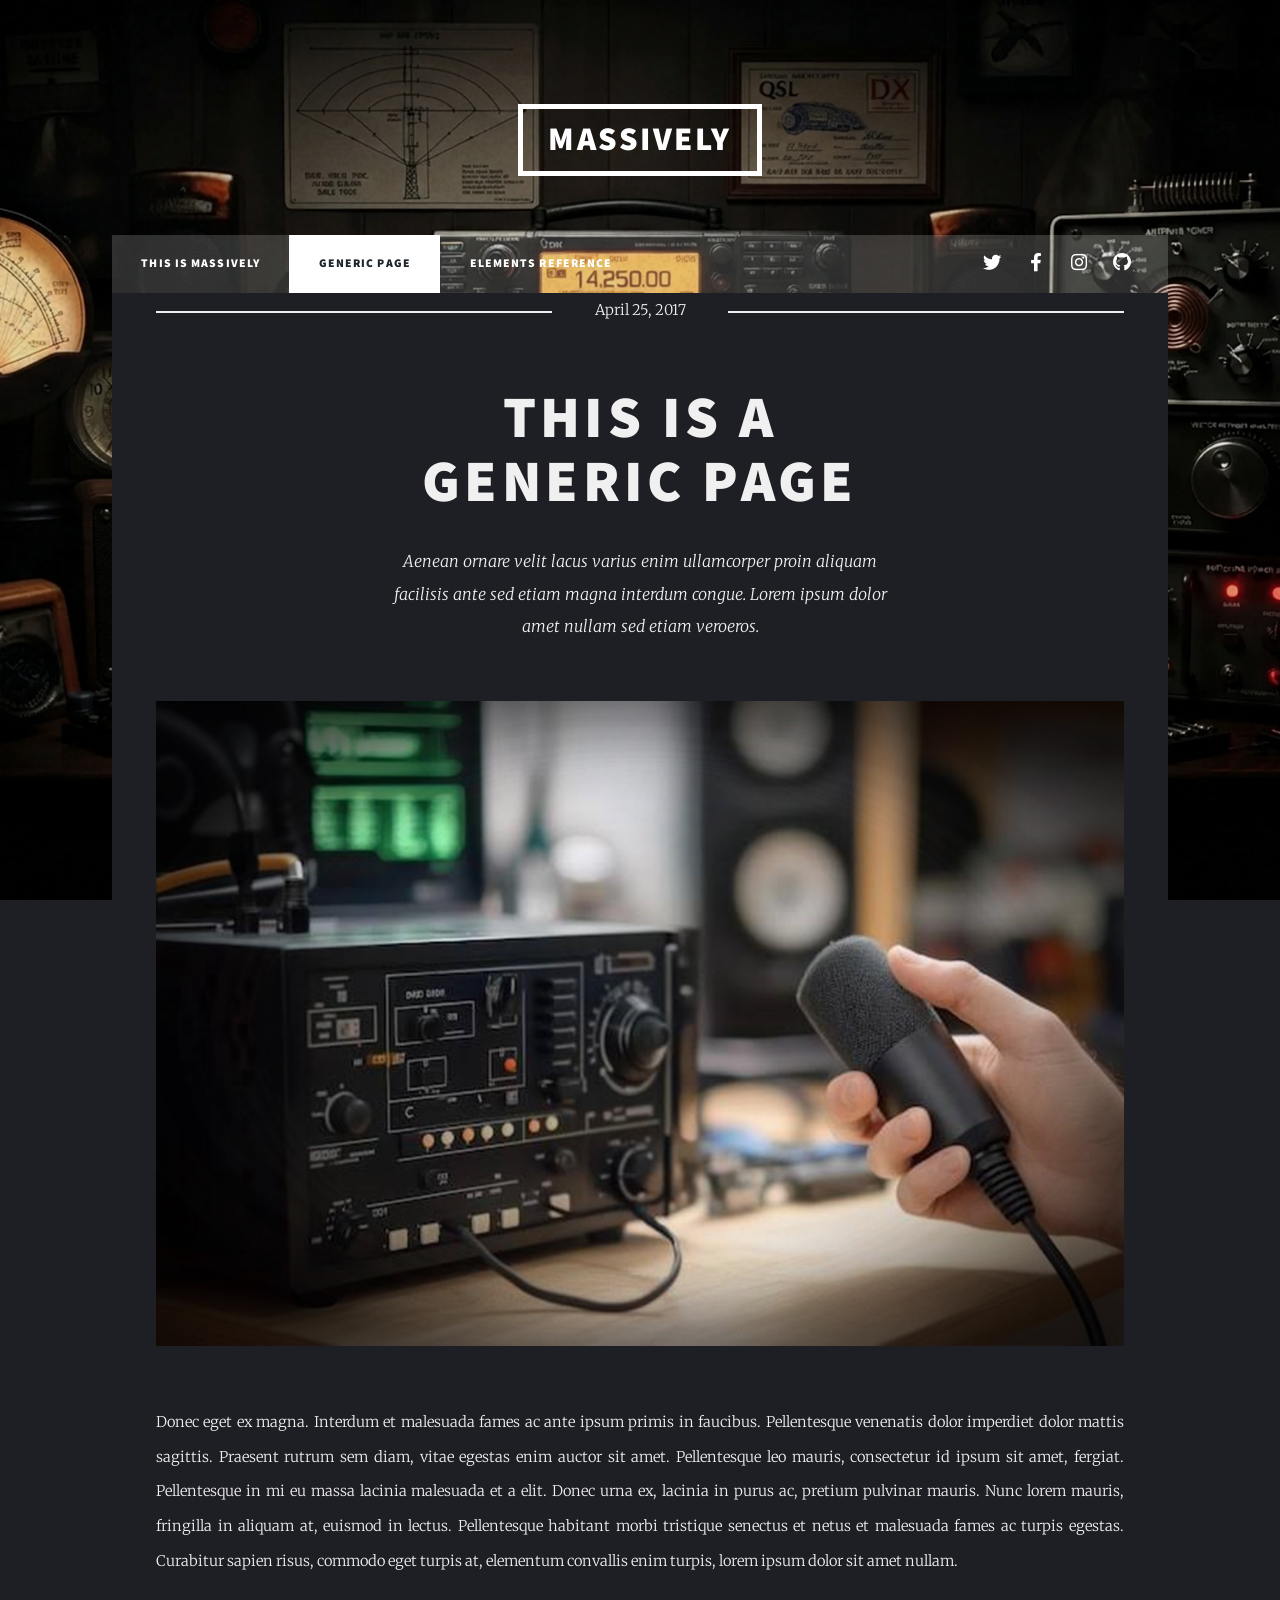
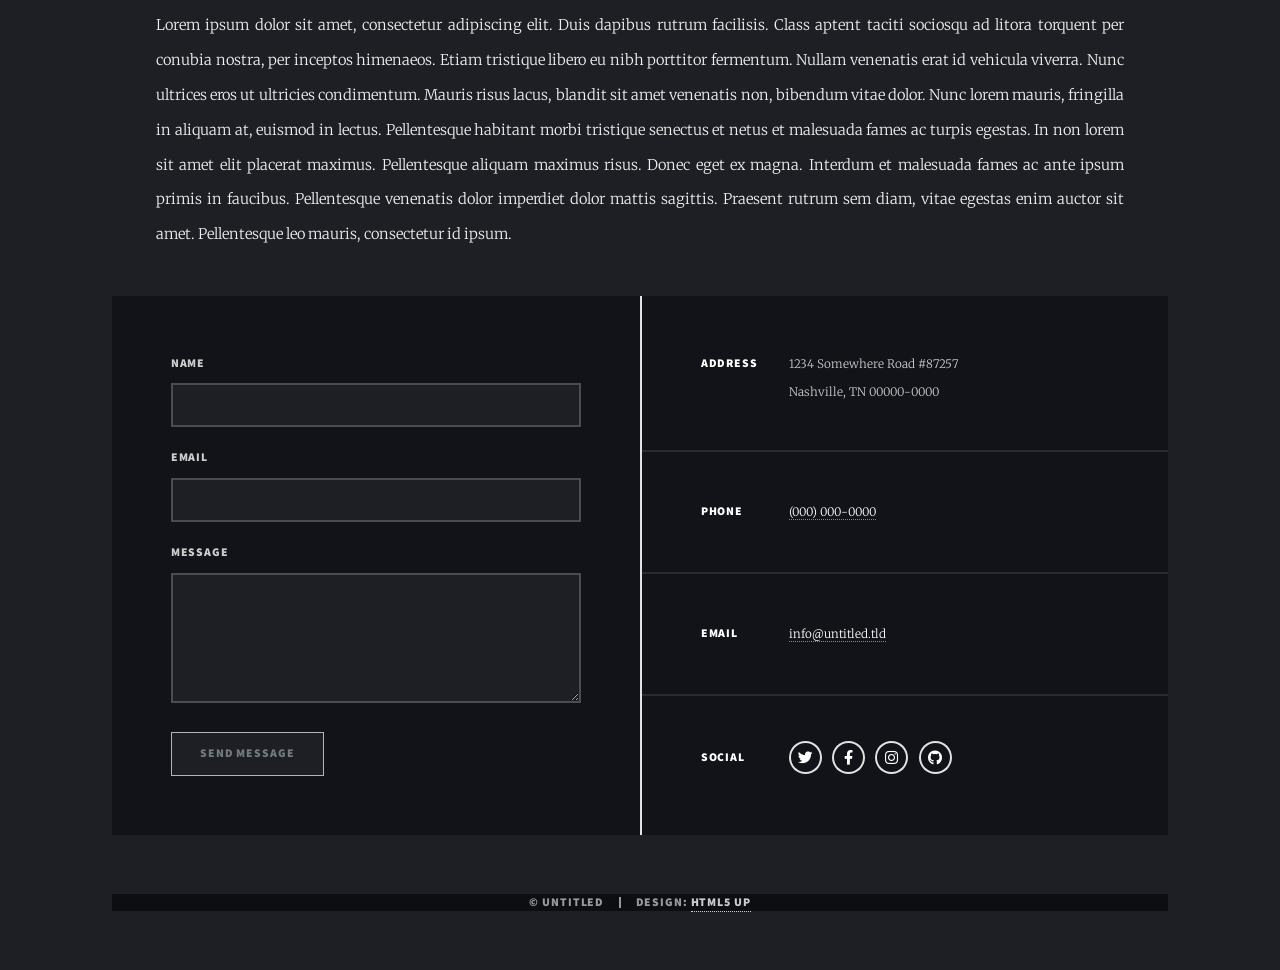
<file: generic.html>
<!DOCTYPE HTML>
<!--
	Massively by HTML5 UP
	html5up.net | @ajlkn
	Free for personal and commercial use under the CCA 3.0 license (html5up.net/license)
-->
<html>
	<head>
		<title>Generic Page - Massively by HTML5 UP</title>
		<meta charset="utf-8" />
		<meta name="viewport" content="width=device-width, initial-scale=1, user-scalable=no" />
		<link rel="stylesheet" href="assets/css/main.css" />
		<link rel="stylesheet" href="assets/css/mi-estilo.css" />
		<noscript><link rel="stylesheet" href="assets/css/noscript.css" /></noscript>
	</head>
	<body class="is-preload">

		<!-- Wrapper -->
			<div id="wrapper">

				<!-- Header -->
					<header id="header">
						<a href="index.html" class="logo">Massively</a>
					</header>

				<!-- Nav -->
					<nav id="nav">
						<ul class="links">
							<li><a href="index.html">This is Massively</a></li>
							<li class="active"><a href="generic.html">Generic Page</a></li>
							<li><a href="elements.html">Elements Reference</a></li>
						</ul>
						<ul class="icons">
							<li><a href="#" class="icon brands fa-twitter"><span class="label">Twitter</span></a></li>
							<li><a href="#" class="icon brands fa-facebook-f"><span class="label">Facebook</span></a></li>
							<li><a href="#" class="icon brands fa-instagram"><span class="label">Instagram</span></a></li>
							<li><a href="#" class="icon brands fa-github"><span class="label">GitHub</span></a></li>
						</ul>
					</nav>

				<!-- Main -->
					<div id="main">

						<!-- Post -->
							<section class="post">
								<header class="major">
									<span class="date">April 25, 2017</span>
									<h1>This is a<br />
									Generic Page</h1>
									<p>Aenean ornare velit lacus varius enim ullamcorper proin aliquam<br />
									facilisis ante sed etiam magna interdum congue. Lorem ipsum dolor<br />
									amet nullam sed etiam veroeros.</p>
								</header>
								<div class="image main"><img src="images/pic01.jpg" alt="" /></div>
								<p>Donec eget ex magna. Interdum et malesuada fames ac ante ipsum primis in faucibus. Pellentesque venenatis dolor imperdiet dolor mattis sagittis. Praesent rutrum sem diam, vitae egestas enim auctor sit amet. Pellentesque leo mauris, consectetur id ipsum sit amet, fergiat. Pellentesque in mi eu massa lacinia malesuada et a elit. Donec urna ex, lacinia in purus ac, pretium pulvinar mauris. Nunc lorem mauris, fringilla in aliquam at, euismod in lectus. Pellentesque habitant morbi tristique senectus et netus et malesuada fames ac turpis egestas. Curabitur sapien risus, commodo eget turpis at, elementum convallis enim turpis, lorem ipsum dolor sit amet nullam.</p>
								<p>Lorem ipsum dolor sit amet, consectetur adipiscing elit. Duis dapibus rutrum facilisis. Class aptent taciti sociosqu ad litora torquent per conubia nostra, per inceptos himenaeos. Etiam tristique libero eu nibh porttitor fermentum. Nullam venenatis erat id vehicula viverra. Nunc ultrices eros ut ultricies condimentum. Mauris risus lacus, blandit sit amet venenatis non, bibendum vitae dolor. Nunc lorem mauris, fringilla in aliquam at, euismod in lectus. Pellentesque habitant morbi tristique senectus et netus et malesuada fames ac turpis egestas. In non lorem sit amet elit placerat maximus. Pellentesque aliquam maximus risus. Donec eget ex magna. Interdum et malesuada fames ac ante ipsum primis in faucibus. Pellentesque venenatis dolor imperdiet dolor mattis sagittis. Praesent rutrum sem diam, vitae egestas enim auctor sit amet. Pellentesque leo mauris, consectetur id ipsum.</p>
							</section>

					</div>

				<!-- Footer -->
					<footer id="footer">
						<section>
							<form method="post" action="#">
								<div class="fields">
									<div class="field">
										<label for="name">Name</label>
										<input type="text" name="name" id="name" />
									</div>
									<div class="field">
										<label for="email">Email</label>
										<input type="text" name="email" id="email" />
									</div>
									<div class="field">
										<label for="message">Message</label>
										<textarea name="message" id="message" rows="3"></textarea>
									</div>
								</div>
								<ul class="actions">
									<li><input type="submit" value="Send Message" /></li>
								</ul>
							</form>
						</section>
						<section class="split contact">
							<section class="alt">
								<h3>Address</h3>
								<p>1234 Somewhere Road #87257<br />
								Nashville, TN 00000-0000</p>
							</section>
							<section>
								<h3>Phone</h3>
								<p><a href="#">(000) 000-0000</a></p>
							</section>
							<section>
								<h3>Email</h3>
								<p><a href="#">info@untitled.tld</a></p>
							</section>
							<section>
								<h3>Social</h3>
								<ul class="icons alt">
									<li><a href="#" class="icon brands alt fa-twitter"><span class="label">Twitter</span></a></li>
									<li><a href="#" class="icon brands alt fa-facebook-f"><span class="label">Facebook</span></a></li>
									<li><a href="#" class="icon brands alt fa-instagram"><span class="label">Instagram</span></a></li>
									<li><a href="#" class="icon brands alt fa-github"><span class="label">GitHub</span></a></li>
								</ul>
							</section>
						</section>
					</footer>

				<!-- Copyright -->
					<div id="copyright">
						<ul><li>&copy; Untitled</li><li>Design: <a href="https://html5up.net">HTML5 UP</a></li></ul>
					</div>

			</div>

		<!-- Scripts -->
			<script src="assets/js/jquery.min.js"></script>
			<script src="assets/js/jquery.scrollex.min.js"></script>
			<script src="assets/js/jquery.scrolly.min.js"></script>
			<script src="assets/js/browser.min.js"></script>
			<script src="assets/js/breakpoints.min.js"></script>
			<script src="assets/js/util.js"></script>
			<script src="assets/js/main.js"></script>

	</body>
</html>
</file>
<file: assets/css/mi-estilo.css>
/* --- FIJAR EL FONDO Y EVITAR REBOTES EN MÓVILES --- */
body {
  background-attachment: fixed !important;
  background-size: cover !important;
  background-position: center center !important;
}

/* Estilos personalizados para unificar el fondo oscuro en todo el sitio */
body, #main, .post, article {
  background-color: #1e1f24 !important;
  color: #e2e2e2 !important;
}

h1, h2, h3, h4, h5, h6, p, span {
  color: #f0f0f0 !important;
}

/* Estilo para los botones: gris claro/metalizado con texto oscuro para alto contraste */
input[type="submit"], input[type="reset"], input[type="button"], button, .button {
  background-color: #d0d3d4 !important;
  color: #1e1f24 !important;
  box-shadow: inset 0 0 0 1px #b2b5b6 !important;
}

/* --- CORRECCIÓN DEFINITIVA PARA EL FOOTER OSCURO --- */
#footer {
  background-color: #121318 !important;
  color: #c0c0c0 !important;
}

#footer input, 
#footer select, 
#footer textarea {
  color: #ffffff !important;
  background-color: rgba(255, 255, 255, 0.05) !important;
  border-color: rgba(255, 255, 255, 0.2) !important;
}

#footer h1, 
#footer h2, 
#footer h3, 
#footer h4, 
#footer h5, 
#footer h6, 
#footer strong, 
#footer b {
  color: #ffffff !important;
}

#footer p, 
#footer li, 
#footer span, 
#footer label {
  color: #cccccc !important;
}

#footer a {
  color: #ffffff !important;
  border-bottom-color: rgba(255, 255, 255, 0.5) !important;
}

#footer a:hover {
  color: #ffffff !important;
  border-bottom-color: #ffffff !important;
}

/* Limpiar bordes blancos molestos de las secciones internas del footer */
#footer section, 
#footer .split.contact > section {
  border-top-color: rgba(255, 255, 255, 0.1) !important;
  background-color: transparent !important;
}

/* Fondo del copyright de más abajo también oscuro */
#copyright {
  background-color: #0d0e12 !important;
  color: #999999 !important;
}

#copyright a {
  color: #cccccc !important;
}

/* Forzar que los íconos de la barra de navegación se vean bien claros */
#nav > ul.icons li a {
  color: #ffffff !important;
  opacity: 1 !important;
}

#nav > ul.icons li a:hover {
  color: #d0d3d4 !important;
}

/* --- CORRECCIONES DE ESPACIOS Y GRILLA EN ACTIVIDADES --- */

/* 1. Achicar el espacio vacío gigante en la cabecera de las páginas */
#main > .post {
  padding: 2rem 3rem 1.5rem 3rem !important; /* Reduce drásticamente el espacio superior e inferior */
}

#main > .post header.major {
  margin-bottom: 1.5rem !important;
}

/* 2. Forzar que la sección de posts tenga 3 columnas prolijas por fila */
#main .posts {
  display: flex !important;
  flex-wrap: wrap !important;
  margin: -1.5rem 0 0 -1.5rem !important;
}

#main .posts > article {
  width: calc(33.333% - 1.5rem) !important;
  margin: 1.5rem 0 0 1.5rem !important;
  padding: 1.5rem !important;
  background: rgba(255, 255, 255, 0.02);
  border: 1px solid rgba(255, 255, 255, 0.08);
}

/* 3. Achicar las imágenes dentro de las tarjetas para que no ocupen toda la pantalla */
#main .posts > article .image.fit {
  margin: 1rem 0 1rem 0 !important;
}

#main .posts > article .image.fit img {
  max-height: 160px !important; /* Limita la altura de la imagen para que sea miniatura prolija */
  object-fit: cover !important;
}

/* --- LIMPIEZA DE LÍNEAS HORRIBLES Y ESPACIOS EN ACTIVIDADES --- */

/* 1. Sacar la línea divisoria horizontal que cruza la pantalla */
#main hr {
  display: none !important;
}

/* 2. Eliminar bordes o líneas extrañas que la plantilla pone arriba de las tarjetas */
#main .posts {
  border-top: none !important;
  padding-top: 0 !important;
  margin-top: 1rem !important; /* Acercar los post al texto de arriba */
}

#main .posts > article {
  border-top: none !important;
  border-left: none !important; /* Limpia líneas verticales molestas entre columnas */
}

/* --- CORRECCIÓN DE CONTRASTE EN DETALLES APRS --- */
#main .post ul.alt li,
#main .post ul.alt strong {
  color: #e0e0e0 !important;
}

#main .post ul.alt code {
  color: #ffffff !important;
  background-color: rgba(255, 255, 255, 0.1) !important;
  border: none !important;
}
/* 3. Ajustar el espacio entre el texto principal y la grilla de posts */
#main > .post {
  margin-bottom: 0 !important;
  padding-bottom: 1rem !important;
}

/* --- AJUSTE FINO Y DEFINITIVO PARA LA GRILLA 2x2 DE INICIO --- */

/* 1. Aplastar por completo el espacio superior/inferior del post principal */
#main.home-posts-2x2 > .post {
  padding-top: 1rem !important;
  padding-bottom: 0 !important;
  margin-bottom: 0.5rem !important;
}

#main.home-posts-2x2 article:first-of-type {
  border-bottom: none !important;
  margin-bottom: 0.5rem !important;
}

/* 2. Estructura de la grilla con bordes divisorios prolijos estilo plantilla */
#main.home-posts-2x2 .posts {
  display: flex !important;
  flex-wrap: wrap !important;
  justify-content: space-between !important;
  margin: 0 !important;
  border-top: 1px solid rgba(255, 255, 255, 0.15) !important; /* Línea horizontal superior de la grilla */
  padding-top: 2rem !important;
}

#main.home-posts-2x2 .posts > article {
  width: 48% !important;
  margin: 0 0 2.5rem 0 !important;
  padding: 1.5rem !important;
  background: rgba(255, 255, 255, 0.01) !important;
  border: 1px solid rgba(255, 255, 255, 0.12) !important; /* Borde completo en cada tarjeta para simular las líneas divisorias de intersección limpia */
  box-sizing: border-box !important;
}

/* 3. Restaurar tamaño de las imágenes */
#main.home-posts-2x2 .posts > article .image.fit {
  margin: 1.5rem 0 1.5rem 0 !important;
  height: auto !important;
  max-height: none !important;
}

#main.home-posts-2x2 .posts > article .image.fit img {
  height: auto !important;
  max-height: none !important;
  width: 100% !important;
  object-fit: contain !important;
}

/* 4. Asegurar visibilidad de títulos y textos */
#main.home-posts-2x2 .posts > article h2,
#main.home-posts-2x2 .posts > article p {
  color: #ffffff !important;
}

/* --- CORRECCIÓN RESPONSIVE ESTRICTA PARA CELULARES --- */
@media screen and (max-width: 736px) {
  #main.home-posts-2x2 .posts {
    display: block !important;
    display: flex !important;
    flex-direction: column !important;
  }

  #main.home-posts-2x2 .posts > article {
    width: 100% !important;
    max-width: 100% !important;
    margin-left: 0 !important;
    margin-right: 0 !important;
    margin-bottom: 2rem !important;
    box-sizing: border-box !important;
  }
}

/* --- CORRECCIÓN DEFINITIVA PARA LA IMAGEN WEBP DE FONDO DE LA PLANTILLA --- */
#wrapper > .bg {
  background-image: url("../../images/overlay.png"), linear-gradient(0deg, rgba(0, 0, 0, 0.1), rgba(0, 0, 0, 0.1)), url("../../images/BG_Webp.webp") !important;
  background-size: cover, cover, cover !important;
  background-position: center, center, center center !important;
  background-repeat: no-repeat, no-repeat, no-repeat !important;
  background-attachment: fixed, fixed, fixed !important;
}

#wrapper > .bg.fixed {
  position: fixed !important;
  width: 100vw !important;
  height: 100vh !important;
}

/* --- CORRECCIÓN RESPONSIVE DEFINITIVA PARA LA PÁGINA DE ACTIVIDADES --- */
@media screen and (max-width: 736px) {
  /* Forzamos a que el contenedor principal de los posts no tenga márgenes ni rellenos laterales */
  body.is-activities #main .posts,
  #main.activities-posts .posts {
    display: block !important;
    margin: 0 !important; /* Quitamos cualquier margen exterior */
    padding: 0 !important; /* Quitamos cualquier relleno interior */
    width: 100% !important; /* Aseguramos el ancho total */
    text-align: center !important;
  }

  /* Aseguramos que cada artículo tampoco tenga márgenes laterales extraños */
  body.is-activities #main .posts > article,
  #main.activities-posts .posts > article {
    width: 100% !important;
    margin-top: 2rem !important; /* Espacio entre post y post */
    margin-left: 0 !important;  /* Anulamos margen izquierdo */
    margin-right: 0 !important; /* Anulamos margen derecho */
    margin-bottom: 0 !important;
    padding: 1.5rem !important;
    box-sizing: border-box !important;
    float: none !important;
  }
  
  /* Opcional: Ajustar el padding del contenedor padre si sigue habiendo espacio */
  body.is-activities #main > .post {
      padding-left: 0 !important;
      padding-right: 0 !important;
  }
}
</file>
<file: assets/css/main.css>
@import url(fontawesome-all.min.css);
@import url("https://fonts.googleapis.com/css?family=Merriweather:300,700,300italic,700italic|Source+Sans+Pro:900");

/*
	Massively by HTML5 UP!
	html5up.net | @ajlkn
	Free for personal and commercial use under the CCA 3.0 license (html5up.net/license)
*/

html, body, div, span, applet, object,
iframe, h1, h2, h3, h4, h5, h6, p, blockquote,
pre, a, abbr, acronym, address, big, cite,
code, del, dfn, em, img, ins, kbd, q, s, samp,
small, strike, strong, sub, sup, tt, var, b,
u, i, center, dl, dt, dd, ol, ul, li, fieldset,
form, label, legend, table, caption, tbody,
tfoot, thead, tr, th, td, article, aside,
canvas, details, embed, figure, figcaption,
footer, header, hgroup, menu, nav, output, ruby,
section, summary, time, mark, audio, video {
	margin: 0;
	padding: 0;
	border: 0;
	font-size: 100%;
	font: inherit;
	vertical-align: baseline;}

article, aside, details, figcaption, figure,
footer, header, hgroup, menu, nav, section {
	display: block;}

body {
	line-height: 1;
}

ol, ul {
	list-style: none;
}

blockquote, q {
	quotes: none;
}

	blockquote:before, blockquote:after, q:before, q:after {
		content: '';
		content: none;
	}

table {
	border-collapse: collapse;
	border-spacing: 0;
}

body {
	-webkit-text-size-adjust: none;
}

mark {
	background-color: transparent;
	color: inherit;
}

input::-moz-focus-inner {
	border: 0;
	padding: 0;
}

input, select, textarea {
	-moz-appearance: none;
	-webkit-appearance: none;
	-ms-appearance: none;
	appearance: none;
}

/* Basic */

	@-ms-viewport {
		width: device-width;
	}

	body {
		-ms-overflow-style: scrollbar;
	}

	@media screen and (max-width: 480px) {

		html, body {
			min-width: 320px;
		}

	}

	html {
		box-sizing: border-box;
	}

	*, *:before, *:after {
		box-sizing: inherit;
	}

	body {
		background-color: #1e252d;
	}

		body.is-preload *, body.is-preload *:before, body.is-preload *:after {
			-moz-animation: none !important;
			-webkit-animation: none !important;
			-ms-animation: none !important;
			animation: none !important;
			-moz-transition: none !important;
			-webkit-transition: none !important;
			-ms-transition: none !important;
			transition: none !important;
		}

/* Type */

	html {
		font-size: 16pt;
	}

		@media screen and (max-width: 1680px) {

			html {
				font-size: 12pt;
			}

		}

		@media screen and (max-width: 1280px) {

			html {
				font-size: 11pt;
			}

		}

		@media screen and (max-width: 360px) {

			html {
				font-size: 10pt;
			}

		}

	body {
		color: #212931;
	}

	body, input, select, textarea {
		font-family: "Merriweather", Georgia, serif;
		font-weight: 300;
		font-size: 1rem;
		line-height: 2.375;
	}

	a {
		-moz-transition: color 0.2s ease-in-out, background-color 0.2s ease-in-out, border-color 0.2s ease-in-out, box-shadow 0.2s ease-in-out;
		-webkit-transition: color 0.2s ease-in-out, background-color 0.2s ease-in-out, border-color 0.2s ease-in-out, box-shadow 0.2s ease-in-out;
		-ms-transition: color 0.2s ease-in-out, background-color 0.2s ease-in-out, border-color 0.2s ease-in-out, box-shadow 0.2s ease-in-out;
		transition: color 0.2s ease-in-out, background-color 0.2s ease-in-out, border-color 0.2s ease-in-out, box-shadow 0.2s ease-in-out;
		border-bottom: dotted 1px;
		text-decoration: none;
	}

		a:hover {
			border-bottom-color: transparent;
		}

	strong, b {
		font-weight: 600;
	}

	em, i {
		font-style: italic;
	}

	p {
		text-align: justify;
		margin: 0 0 2rem 0;
	}

	h1, h2, h3, h4, h5, h6 {
		font-family: "Source Sans Pro", Helvetica, sans-serif;
		font-weight: 900;
		line-height: 1.5;
		letter-spacing: 0.075em;
		text-transform: uppercase;
		margin: 0 0 1rem 0;
	}

		h1 a, h2 a, h3 a, h4 a, h5 a, h6 a {
			border-bottom: 0;
			color: inherit;
			text-decoration: none;
		}

	h1 {
		font-size: 4rem;
		line-height: 1.1;
		margin: 0 0 2rem 0;
	}

	h2 {
		font-size: 1.75rem;
		line-height: 1.3;
		margin: 0 0 1.5rem 0;
	}

	h3 {
		font-size: 1.25rem;
		margin: 0 0 1.5rem 0;
	}

	h4 {
		font-size: 1rem;
	}

	h5 {
		font-size: 0.9rem;
	}

	h6 {
		font-size: 0.8rem;
	}

	sub {
		font-size: 0.8rem;
		position: relative;
		top: 0.5rem;
	}

	sup {
		font-size: 0.8rem;
		position: relative;
		top: -0.5rem;
	}

	blockquote {
		border-left: solid 4px;
		font-style: italic;
		margin: 0 0 2rem 0;
		padding: 0.5rem 0 0.5rem 2rem;
	}

	code {
		border: solid 2px;
		font-family: "Courier New", monospace;
		font-size: 0.9rem;
		margin: 0 0.25rem;
		padding: 0.25rem 0.65rem;
	}

	pre {
		-webkit-overflow-scrolling: touch;
		font-family: "Courier New", monospace;
		font-size: 0.9rem;
		margin: 0 0 2rem 0;
	}

		pre code {
			display: block;
			line-height: 1.75;
			padding: 1rem 1.5rem;
			overflow-x: auto;
		}

	hr {
		border: 0;
		border-bottom: solid 2px;
		margin: 3rem 0;
	}

		hr.major {
			margin: 5rem 0;
		}

	.align-left {
		text-align: left;
	}

	.align-center {
		text-align: center;
	}

	.align-right {
		text-align: right;
	}

	input, select, textarea {
		color: #212931;
	}

	a {
		color: #212931;
		border-bottom-color: rgba(33, 41, 49, 0.5);
	}

		a:hover {
			border-bottom-color: transparent;
			color: #18bfef !important;
		}

	strong, b {
		color: #212931;
	}

	h1, h2, h3, h4, h5, h6 {
		color: #212931;
	}

	blockquote {
		border-left-color: #eeeeee;
	}

	code {
		background: rgba(220, 220, 220, 0.25);
		border-color: #eeeeee;
	}

	hr {
		border-bottom-color: #eeeeee;
	}

/* Row */

	.row {
		display: flex;
		flex-wrap: wrap;
		box-sizing: border-box;
		align-items: stretch;
	}

		.row > * {
			box-sizing: border-box;
		}

		.row.gtr-uniform > * > :last-child {
			margin-bottom: 0;
		}

		.row.aln-left {
			justify-content: flex-start;
		}

		.row.aln-center {
			justify-content: center;
		}

		.row.aln-right {
			justify-content: flex-end;
		}

		.row.aln-top {
			align-items: flex-start;
		}

		.row.aln-middle {
			align-items: center;
		}

		.row.aln-bottom {
			align-items: flex-end;
		}

		.row > .imp {
			order: -1;
		}

		.row > .col-1 {
			width: 8.33333%;
		}

		.row > .off-1 {
			margin-left: 8.33333%;
		}

		.row > .col-2 {
			width: 16.66667%;
		}

		.row > .off-2 {
			margin-left: 16.66667%;
		}

		.row > .col-3 {
			width: 25%;
		}

		.row > .off-3 {
			margin-left: 25%;
		}

		.row > .col-4 {
			width: 33.33333%;
		}

		.row > .off-4 {
			margin-left: 33.33333%;
		}

		.row > .col-5 {
			width: 41.66667%;
		}

		.row > .off-5 {
			margin-left: 41.66667%;
		}

		.row > .col-6 {
			width: 50%;
		}

		.row > .off-6 {
			margin-left: 50%;
		}

		.row > .col-7 {
			width: 58.33333%;
		}

		.row > .off-7 {
			margin-left: 58.33333%;
		}

		.row > .col-8 {
			width: 66.66667%;
		}

		.row > .off-8 {
			margin-left: 66.66667%;
		}

		.row > .col-9 {
			width: 75%;
		}

		.row > .off-9 {
			margin-left: 75%;
		}

		.row > .col-10 {
			width: 83.33333%;
		}

		.row > .off-10 {
			margin-left: 83.33333%;
		}

		.row > .col-11 {
			width: 91.66667%;
		}

		.row > .off-11 {
			margin-left: 91.66667%;
		}

		.row > .col-12 {
			width: 100%;
		}

		.row > .off-12 {
			margin-left: 100%;
		}

		.row.gtr-0 {
			margin-top: 0;
			margin-left: 0rem;
		}

			.row.gtr-0 > * {
				padding: 0 0 0 0rem;
			}

			.row.gtr-0.gtr-uniform {
				margin-top: 0rem;
			}

				.row.gtr-0.gtr-uniform > * {
					padding-top: 0rem;
				}

		.row.gtr-25 {
			margin-top: 0;
			margin-left: -0.375rem;
		}

			.row.gtr-25 > * {
				padding: 0 0 0 0.375rem;
			}

			.row.gtr-25.gtr-uniform {
				margin-top: -0.375rem;
			}

				.row.gtr-25.gtr-uniform > * {
					padding-top: 0.375rem;
				}

		.row.gtr-50 {
			margin-top: 0;
			margin-left: -0.75rem;
		}

			.row.gtr-50 > * {
				padding: 0 0 0 0.75rem;
			}

			.row.gtr-50.gtr-uniform {
				margin-top: -0.75rem;
			}

				.row.gtr-50.gtr-uniform > * {
					padding-top: 0.75rem;
				}

		.row {
			margin-top: 0;
			margin-left: -1.5rem;
		}

			.row > * {
				padding: 0 0 0 1.5rem;
			}

			.row.gtr-uniform {
				margin-top: -1.5rem;
			}

				.row.gtr-uniform > * {
					padding-top: 1.5rem;
				}

		.row.gtr-150 {
			margin-top: 0;
			margin-left: -2.25rem;
		}

			.row.gtr-150 > * {
				padding: 0 0 0 2.25rem;
			}

			.row.gtr-150.gtr-uniform {
				margin-top: -2.25rem;
			}

				.row.gtr-150.gtr-uniform > * {
					padding-top: 2.25rem;
				}

		.row.gtr-200 {
			margin-top: 0;
			margin-left: -3rem;
		}

			.row.gtr-200 > * {
				padding: 0 0 0 3rem;
			}

			.row.gtr-200.gtr-uniform {
				margin-top: -3rem;
			}

				.row.gtr-200.gtr-uniform > * {
					padding-top: 3rem;
				}

		@media screen and (max-width: 1680px) {

			.row {
				display: flex;
				flex-wrap: wrap;
				box-sizing: border-box;
				align-items: stretch;
			}

				.row > * {
					box-sizing: border-box;
				}

				.row.gtr-uniform > * > :last-child {
					margin-bottom: 0;
				}

				.row.aln-left {
					justify-content: flex-start;
				}

				.row.aln-center {
					justify-content: center;
				}

				.row.aln-right {
					justify-content: flex-end;
				}

				.row.aln-top {
					align-items: flex-start;
				}

				.row.aln-middle {
					align-items: center;
				}

				.row.aln-bottom {
					align-items: flex-end;
				}

				.row > .imp-xlarge {
					order: -1;
				}

				.row > .col-1-xlarge {
					width: 8.33333%;
				}

				.row > .off-1-xlarge {
					margin-left: 8.33333%;
				}

				.row > .col-2-xlarge {
					width: 16.66667%;
				}

				.row > .off-2-xlarge {
					margin-left: 16.66667%;
				}

				.row > .col-3-xlarge {
					width: 25%;
				}

				.row > .off-3-xlarge {
					margin-left: 25%;
				}

				.row > .col-4-xlarge {
					width: 33.33333%;
				}

				.row > .off-4-xlarge {
					margin-left: 33.33333%;
				}

				.row > .col-5-xlarge {
					width: 41.66667%;
				}

				.row > .off-5-xlarge {
					margin-left: 41.66667%;
				}

				.row > .col-6-xlarge {
					width: 50%;
				}

				.row > .off-6-xlarge {
					margin-left: 50%;
				}

				.row > .col-7-xlarge {
					width: 58.33333%;
				}

				.row > .off-7-xlarge {
					margin-left: 58.33333%;
				}

				.row > .col-8-xlarge {
					width: 66.66667%;
				}

				.row > .off-8-xlarge {
					margin-left: 66.66667%;
				}

				.row > .col-9-xlarge {
					width: 75%;
				}

				.row > .off-9-xlarge {
					margin-left: 75%;
				}

				.row > .col-10-xlarge {
					width: 83.33333%;
				}

				.row > .off-10-xlarge {
					margin-left: 83.33333%;
				}

				.row > .col-11-xlarge {
					width: 91.66667%;
				}

				.row > .off-11-xlarge {
					margin-left: 91.66667%;
				}

				.row > .col-12-xlarge {
					width: 100%;
				}

				.row > .off-12-xlarge {
					margin-left: 100%;
				}

				.row.gtr-0 {
					margin-top: 0;
					margin-left: 0rem;
				}

					.row.gtr-0 > * {
						padding: 0 0 0 0rem;
					}

					.row.gtr-0.gtr-uniform {
						margin-top: 0rem;
					}

						.row.gtr-0.gtr-uniform > * {
							padding-top: 0rem;
						}

				.row.gtr-25 {
					margin-top: 0;
					margin-left: -0.375rem;
				}

					.row.gtr-25 > * {
						padding: 0 0 0 0.375rem;
					}

					.row.gtr-25.gtr-uniform {
						margin-top: -0.375rem;
					}

						.row.gtr-25.gtr-uniform > * {
							padding-top: 0.375rem;
						}

				.row.gtr-50 {
					margin-top: 0;
					margin-left: -0.75rem;
				}

					.row.gtr-50 > * {
						padding: 0 0 0 0.75rem;
					}

					.row.gtr-50.gtr-uniform {
						margin-top: -0.75rem;
					}

						.row.gtr-50.gtr-uniform > * {
							padding-top: 0.75rem;
						}

				.row {
					margin-top: 0;
					margin-left: -1.5rem;
				}

					.row > * {
						padding: 0 0 0 1.5rem;
					}

					.row.gtr-uniform {
						margin-top: -1.5rem;
					}

						.row.gtr-uniform > * {
							padding-top: 1.5rem;
						}

				.row.gtr-150 {
					margin-top: 0;
					margin-left: -2.25rem;
				}

					.row.gtr-150 > * {
						padding: 0 0 0 2.25rem;
					}

					.row.gtr-150.gtr-uniform {
						margin-top: -2.25rem;
					}

						.row.gtr-150.gtr-uniform > * {
							padding-top: 2.25rem;
						}

				.row.gtr-200 {
					margin-top: 0;
					margin-left: -3rem;
				}

					.row.gtr-200 > * {
						padding: 0 0 0 3rem;
					}

					.row.gtr-200.gtr-uniform {
						margin-top: -3rem;
					}

						.row.gtr-200.gtr-uniform > * {
							padding-top: 3rem;
						}

		}

		@media screen and (max-width: 1280px) {

			.row {
				display: flex;
				flex-wrap: wrap;
				box-sizing: border-box;
				align-items: stretch;
			}

				.row > * {
					box-sizing: border-box;
				}

				.row.gtr-uniform > * > :last-child {
					margin-bottom: 0;
				}

				.row.aln-left {
					justify-content: flex-start;
				}

				.row.aln-center {
					justify-content: center;
				}

				.row.aln-right {
					justify-content: flex-end;
				}

				.row.aln-top {
					align-items: flex-start;
				}

				.row.aln-middle {
					align-items: center;
				}

				.row.aln-bottom {
					align-items: flex-end;
				}

				.row > .imp-large {
					order: -1;
				}

				.row > .col-1-large {
					width: 8.33333%;
				}

				.row > .off-1-large {
					margin-left: 8.33333%;
				}

				.row > .col-2-large {
					width: 16.66667%;
				}

				.row > .off-2-large {
					margin-left: 16.66667%;
				}

				.row > .col-3-large {
					width: 25%;
				}

				.row > .off-3-large {
					margin-left: 25%;
				}

				.row > .col-4-large {
					width: 33.33333%;
				}

				.row > .off-4-large {
					margin-left: 33.33333%;
				}

				.row > .col-5-large {
					width: 41.66667%;
				}

				.row > .off-5-large {
					margin-left: 41.66667%;
				}

				.row > .col-6-large {
					width: 50%;
				}

				.row > .off-6-large {
					margin-left: 50%;
				}

				.row > .col-7-large {
					width: 58.33333%;
				}

				.row > .off-7-large {
					margin-left: 58.33333%;
				}

				.row > .col-8-large {
					width: 66.66667%;
				}

				.row > .off-8-large {
					margin-left: 66.66667%;
				}

				.row > .col-9-large {
					width: 75%;
				}

				.row > .off-9-large {
					margin-left: 75%;
				}

				.row > .col-10-large {
					width: 83.33333%;
				}

				.row > .off-10-large {
					margin-left: 83.33333%;
				}

				.row > .col-11-large {
					width: 91.66667%;
				}

				.row > .off-11-large {
					margin-left: 91.66667%;
				}

				.row > .col-12-large {
					width: 100%;
				}

				.row > .off-12-large {
					margin-left: 100%;
				}

				.row.gtr-0 {
					margin-top: 0;
					margin-left: 0rem;
				}

					.row.gtr-0 > * {
						padding: 0 0 0 0rem;
					}

					.row.gtr-0.gtr-uniform {
						margin-top: 0rem;
					}

						.row.gtr-0.gtr-uniform > * {
							padding-top: 0rem;
						}

				.row.gtr-25 {
					margin-top: 0;
					margin-left: -0.375rem;
				}

					.row.gtr-25 > * {
						padding: 0 0 0 0.375rem;
					}

					.row.gtr-25.gtr-uniform {
						margin-top: -0.375rem;
					}

						.row.gtr-25.gtr-uniform > * {
							padding-top: 0.375rem;
						}

				.row.gtr-50 {
					margin-top: 0;
					margin-left: -0.75rem;
				}

					.row.gtr-50 > * {
						padding: 0 0 0 0.75rem;
					}

					.row.gtr-50.gtr-uniform {
						margin-top: -0.75rem;
					}

						.row.gtr-50.gtr-uniform > * {
							padding-top: 0.75rem;
						}

				.row {
					margin-top: 0;
					margin-left: -1.5rem;
				}

					.row > * {
						padding: 0 0 0 1.5rem;
					}

					.row.gtr-uniform {
						margin-top: -1.5rem;
					}

						.row.gtr-uniform > * {
							padding-top: 1.5rem;
						}

				.row.gtr-150 {
					margin-top: 0;
					margin-left: -2.25rem;
				}

					.row.gtr-150 > * {
						padding: 0 0 0 2.25rem;
					}

					.row.gtr-150.gtr-uniform {
						margin-top: -2.25rem;
					}

						.row.gtr-150.gtr-uniform > * {
							padding-top: 2.25rem;
						}

				.row.gtr-200 {
					margin-top: 0;
					margin-left: -3rem;
				}

					.row.gtr-200 > * {
						padding: 0 0 0 3rem;
					}

					.row.gtr-200.gtr-uniform {
						margin-top: -3rem;
					}

						.row.gtr-200.gtr-uniform > * {
							padding-top: 3rem;
						}

		}

		@media screen and (max-width: 980px) {

			.row {
				display: flex;
				flex-wrap: wrap;
				box-sizing: border-box;
				align-items: stretch;
			}

				.row > * {
					box-sizing: border-box;
				}

				.row.gtr-uniform > * > :last-child {
					margin-bottom: 0;
				}

				.row.aln-left {
					justify-content: flex-start;
				}

				.row.aln-center {
					justify-content: center;
				}

				.row.aln-right {
					justify-content: flex-end;
				}

				.row.aln-top {
					align-items: flex-start;
				}

				.row.aln-middle {
					align-items: center;
				}

				.row.aln-bottom {
					align-items: flex-end;
				}

				.row > .imp-medium {
					order: -1;
				}

				.row > .col-1-medium {
					width: 8.33333%;
				}

				.row > .off-1-medium {
					margin-left: 8.33333%;
				}

				.row > .col-2-medium {
					width: 16.66667%;
				}

				.row > .off-2-medium {
					margin-left: 16.66667%;
				}

				.row > .col-3-medium {
					width: 25%;
				}

				.row > .off-3-medium {
					margin-left: 25%;
				}

				.row > .col-4-medium {
					width: 33.33333%;
				}

				.row > .off-4-medium {
					margin-left: 33.33333%;
				}

				.row > .col-5-medium {
					width: 41.66667%;
				}

				.row > .off-5-medium {
					margin-left: 41.66667%;
				}

				.row > .col-6-medium {
					width: 50%;
				}

				.row > .off-6-medium {
					margin-left: 50%;
				}

				.row > .col-7-medium {
					width: 58.33333%;
				}

				.row > .off-7-medium {
					margin-left: 58.33333%;
				}

				.row > .col-8-medium {
					width: 66.66667%;
				}

				.row > .off-8-medium {
					margin-left: 66.66667%;
				}

				.row > .col-9-medium {
					width: 75%;
				}

				.row > .off-9-medium {
					margin-left: 75%;
				}

				.row > .col-10-medium {
					width: 83.33333%;
				}

				.row > .off-10-medium {
					margin-left: 83.33333%;
				}

				.row > .col-11-medium {
					width: 91.66667%;
				}

				.row > .off-11-medium {
					margin-left: 91.66667%;
				}

				.row > .col-12-medium {
					width: 100%;
				}

				.row > .off-12-medium {
					margin-left: 100%;
				}

				.row.gtr-0 {
					margin-top: 0;
					margin-left: 0rem;
				}

					.row.gtr-0 > * {
						padding: 0 0 0 0rem;
					}

					.row.gtr-0.gtr-uniform {
						margin-top: 0rem;
					}

						.row.gtr-0.gtr-uniform > * {
							padding-top: 0rem;
						}

				.row.gtr-25 {
					margin-top: 0;
					margin-left: -0.375rem;
				}

					.row.gtr-25 > * {
						padding: 0 0 0 0.375rem;
					}

					.row.gtr-25.gtr-uniform {
						margin-top: -0.375rem;
					}

						.row.gtr-25.gtr-uniform > * {
							padding-top: 0.375rem;
						}

				.row.gtr-50 {
					margin-top: 0;
					margin-left: -0.75rem;
				}

					.row.gtr-50 > * {
						padding: 0 0 0 0.75rem;
					}

					.row.gtr-50.gtr-uniform {
						margin-top: -0.75rem;
					}

						.row.gtr-50.gtr-uniform > * {
							padding-top: 0.75rem;
						}

				.row {
					margin-top: 0;
					margin-left: -1.5rem;
				}

					.row > * {
						padding: 0 0 0 1.5rem;
					}

					.row.gtr-uniform {
						margin-top: -1.5rem;
					}

						.row.gtr-uniform > * {
							padding-top: 1.5rem;
						}

				.row.gtr-150 {
					margin-top: 0;
					margin-left: -2.25rem;
				}

					.row.gtr-150 > * {
						padding: 0 0 0 2.25rem;
					}

					.row.gtr-150.gtr-uniform {
						margin-top: -2.25rem;
					}

						.row.gtr-150.gtr-uniform > * {
							padding-top: 2.25rem;
						}

				.row.gtr-200 {
					margin-top: 0;
					margin-left: -3rem;
				}

					.row.gtr-200 > * {
						padding: 0 0 0 3rem;
					}

					.row.gtr-200.gtr-uniform {
						margin-top: -3rem;
					}

						.row.gtr-200.gtr-uniform > * {
							padding-top: 3rem;
						}

		}

		@media screen and (max-width: 736px) {

			.row {
				display: flex;
				flex-wrap: wrap;
				box-sizing: border-box;
				align-items: stretch;
			}

				.row > * {
					box-sizing: border-box;
				}

				.row.gtr-uniform > * > :last-child {
					margin-bottom: 0;
				}

				.row.aln-left {
					justify-content: flex-start;
				}

				.row.aln-center {
					justify-content: center;
				}

				.row.aln-right {
					justify-content: flex-end;
				}

				.row.aln-top {
					align-items: flex-start;
				}

				.row.aln-middle {
					align-items: center;
				}

				.row.aln-bottom {
					align-items: flex-end;
				}

				.row > .imp-small {
					order: -1;
				}

				.row > .col-1-small {
					width: 8.33333%;
				}

				.row > .off-1-small {
					margin-left: 8.33333%;
				}

				.row > .col-2-small {
					width: 16.66667%;
				}

				.row > .off-2-small {
					margin-left: 16.66667%;
				}

				.row > .col-3-small {
					width: 25%;
				}

				.row > .off-3-small {
					margin-left: 25%;
				}

				.row > .col-4-small {
					width: 33.33333%;
				}

				.row > .off-4-small {
					margin-left: 33.33333%;
				}

				.row > .col-5-small {
					width: 41.66667%;
				}

				.row > .off-5-small {
					margin-left: 41.66667%;
				}

				.row > .col-6-small {
					width: 50%;
				}

				.row > .off-6-small {
					margin-left: 50%;
				}

				.row > .col-7-small {
					width: 58.33333%;
				}

				.row > .off-7-small {
					margin-left: 58.33333%;
				}

				.row > .col-8-small {
					width: 66.66667%;
				}

				.row > .off-8-small {
					margin-left: 66.66667%;
				}

				.row > .col-9-small {
					width: 75%;
				}

				.row > .off-9-small {
					margin-left: 75%;
				}

				.row > .col-10-small {
					width: 83.33333%;
				}

				.row > .off-10-small {
					margin-left: 83.33333%;
				}

				.row > .col-11-small {
					width: 91.66667%;
				}

				.row > .off-11-small {
					margin-left: 91.66667%;
				}

				.row > .col-12-small {
					width: 100%;
				}

				.row > .off-12-small {
					margin-left: 100%;
				}

				.row.gtr-0 {
					margin-top: 0;
					margin-left: 0rem;
				}

					.row.gtr-0 > * {
						padding: 0 0 0 0rem;
					}

					.row.gtr-0.gtr-uniform {
						margin-top: 0rem;
					}

						.row.gtr-0.gtr-uniform > * {
							padding-top: 0rem;
						}

				.row.gtr-25 {
					margin-top: 0;
					margin-left: -0.375rem;
				}

					.row.gtr-25 > * {
						padding: 0 0 0 0.375rem;
					}

					.row.gtr-25.gtr-uniform {
						margin-top: -0.375rem;
					}

						.row.gtr-25.gtr-uniform > * {
							padding-top: 0.375rem;
						}

				.row.gtr-50 {
					margin-top: 0;
					margin-left: -0.75rem;
				}

					.row.gtr-50 > * {
						padding: 0 0 0 0.75rem;
					}

					.row.gtr-50.gtr-uniform {
						margin-top: -0.75rem;
					}

						.row.gtr-50.gtr-uniform > * {
							padding-top: 0.75rem;
						}

				.row {
					margin-top: 0;
					margin-left: -1.5rem;
				}

					.row > * {
						padding: 0 0 0 1.5rem;
					}

					.row.gtr-uniform {
						margin-top: -1.5rem;
					}

						.row.gtr-uniform > * {
							padding-top: 1.5rem;
						}

				.row.gtr-150 {
					margin-top: 0;
					margin-left: -2.25rem;
				}

					.row.gtr-150 > * {
						padding: 0 0 0 2.25rem;
					}

					.row.gtr-150.gtr-uniform {
						margin-top: -2.25rem;
					}

						.row.gtr-150.gtr-uniform > * {
							padding-top: 2.25rem;
						}

				.row.gtr-200 {
					margin-top: 0;
					margin-left: -3rem;
				}

					.row.gtr-200 > * {
						padding: 0 0 0 3rem;
					}

					.row.gtr-200.gtr-uniform {
						margin-top: -3rem;
					}

						.row.gtr-200.gtr-uniform > * {
							padding-top: 3rem;
						}

		}

		@media screen and (max-width: 480px) {

			.row {
				display: flex;
				flex-wrap: wrap;
				box-sizing: border-box;
				align-items: stretch;
			}

				.row > * {
					box-sizing: border-box;
				}

				.row.gtr-uniform > * > :last-child {
					margin-bottom: 0;
				}

				.row.aln-left {
					justify-content: flex-start;
				}

				.row.aln-center {
					justify-content: center;
				}

				.row.aln-right {
					justify-content: flex-end;
				}

				.row.aln-top {
					align-items: flex-start;
				}

				.row.aln-middle {
					align-items: center;
				}

				.row.aln-bottom {
					align-items: flex-end;
				}

				.row > .imp-xsmall {
					order: -1;
				}

				.row > .col-1-xsmall {
					width: 8.33333%;
				}

				.row > .off-1-xsmall {
					margin-left: 8.33333%;
				}

				.row > .col-2-xsmall {
					width: 16.66667%;
				}

				.row > .off-2-xsmall {
					margin-left: 16.66667%;
				}

				.row > .col-3-xsmall {
					width: 25%;
				}

				.row > .off-3-xsmall {
					margin-left: 25%;
				}

				.row > .col-4-xsmall {
					width: 33.33333%;
				}

				.row > .off-4-xsmall {
					margin-left: 33.33333%;
				}

				.row > .col-5-xsmall {
					width: 41.66667%;
				}

				.row > .off-5-xsmall {
					margin-left: 41.66667%;
				}

				.row > .col-6-xsmall {
					width: 50%;
				}

				.row > .off-6-xsmall {
					margin-left: 50%;
				}

				.row > .col-7-xsmall {
					width: 58.33333%;
				}

				.row > .off-7-xsmall {
					margin-left: 58.33333%;
				}

				.row > .col-8-xsmall {
					width: 66.66667%;
				}

				.row > .off-8-xsmall {
					margin-left: 66.66667%;
				}

				.row > .col-9-xsmall {
					width: 75%;
				}

				.row > .off-9-xsmall {
					margin-left: 75%;
				}

				.row > .col-10-xsmall {
					width: 83.33333%;
				}

				.row > .off-10-xsmall {
					margin-left: 83.33333%;
				}

				.row > .col-11-xsmall {
					width: 91.66667%;
				}

				.row > .off-11-xsmall {
					margin-left: 91.66667%;
				}

				.row > .col-12-xsmall {
					width: 100%;
				}

				.row > .off-12-xsmall {
					margin-left: 100%;
				}

				.row.gtr-0 {
					margin-top: 0;
					margin-left: 0rem;
				}

					.row.gtr-0 > * {
						padding: 0 0 0 0rem;
					}

					.row.gtr-0.gtr-uniform {
						margin-top: 0rem;
					}

						.row.gtr-0.gtr-uniform > * {
							padding-top: 0rem;
						}

				.row.gtr-25 {
					margin-top: 0;
					margin-left: -0.375rem;
				}

					.row.gtr-25 > * {
						padding: 0 0 0 0.375rem;
					}

					.row.gtr-25.gtr-uniform {
						margin-top: -0.375rem;
					}

						.row.gtr-25.gtr-uniform > * {
							padding-top: 0.375rem;
						}

				.row.gtr-50 {
					margin-top: 0;
					margin-left: -0.75rem;
				}

					.row.gtr-50 > * {
						padding: 0 0 0 0.75rem;
					}

					.row.gtr-50.gtr-uniform {
						margin-top: -0.75rem;
					}

						.row.gtr-50.gtr-uniform > * {
							padding-top: 0.75rem;
						}

				.row {
					margin-top: 0;
					margin-left: -1.5rem;
				}

					.row > * {
						padding: 0 0 0 1.5rem;
					}

					.row.gtr-uniform {
						margin-top: -1.5rem;
					}

						.row.gtr-uniform > * {
							padding-top: 1.5rem;
						}

				.row.gtr-150 {
					margin-top: 0;
					margin-left: -2.25rem;
				}

					.row.gtr-150 > * {
						padding: 0 0 0 2.25rem;
					}

					.row.gtr-150.gtr-uniform {
						margin-top: -2.25rem;
					}

						.row.gtr-150.gtr-uniform > * {
							padding-top: 2.25rem;
						}

				.row.gtr-200 {
					margin-top: 0;
					margin-left: -3rem;
				}

					.row.gtr-200 > * {
						padding: 0 0 0 3rem;
					}

					.row.gtr-200.gtr-uniform {
						margin-top: -3rem;
					}

						.row.gtr-200.gtr-uniform > * {
							padding-top: 3rem;
						}

		}

		@media screen and (max-width: 360px) {

			.row {
				display: flex;
				flex-wrap: wrap;
				box-sizing: border-box;
				align-items: stretch;
			}

				.row > * {
					box-sizing: border-box;
				}

				.row.gtr-uniform > * > :last-child {
					margin-bottom: 0;
				}

				.row.aln-left {
					justify-content: flex-start;
				}

				.row.aln-center {
					justify-content: center;
				}

				.row.aln-right {
					justify-content: flex-end;
				}

				.row.aln-top {
					align-items: flex-start;
				}

				.row.aln-middle {
					align-items: center;
				}

				.row.aln-bottom {
					align-items: flex-end;
				}

				.row > .imp-xxsmall {
					order: -1;
				}

				.row > .col-1-xxsmall {
					width: 8.33333%;
				}

				.row > .off-1-xxsmall {
					margin-left: 8.33333%;
				}

				.row > .col-2-xxsmall {
					width: 16.66667%;
				}

				.row > .off-2-xxsmall {
					margin-left: 16.66667%;
				}

				.row > .col-3-xxsmall {
					width: 25%;
				}

				.row > .off-3-xxsmall {
					margin-left: 25%;
				}

				.row > .col-4-xxsmall {
					width: 33.33333%;
				}

				.row > .off-4-xxsmall {
					margin-left: 33.33333%;
				}

				.row > .col-5-xxsmall {
					width: 41.66667%;
				}

				.row > .off-5-xxsmall {
					margin-left: 41.66667%;
				}

				.row > .col-6-xxsmall {
					width: 50%;
				}

				.row > .off-6-xxsmall {
					margin-left: 50%;
				}

				.row > .col-7-xxsmall {
					width: 58.33333%;
				}

				.row > .off-7-xxsmall {
					margin-left: 58.33333%;
				}

				.row > .col-8-xxsmall {
					width: 66.66667%;
				}

				.row > .off-8-xxsmall {
					margin-left: 66.66667%;
				}

				.row > .col-9-xxsmall {
					width: 75%;
				}

				.row > .off-9-xxsmall {
					margin-left: 75%;
				}

				.row > .col-10-xxsmall {
					width: 83.33333%;
				}

				.row > .off-10-xxsmall {
					margin-left: 83.33333%;
				}

				.row > .col-11-xxsmall {
					width: 91.66667%;
				}

				.row > .off-11-xxsmall {
					margin-left: 91.66667%;
				}

				.row > .col-12-xxsmall {
					width: 100%;
				}

				.row > .off-12-xxsmall {
					margin-left: 100%;
				}

				.row.gtr-0 {
					margin-top: 0;
					margin-left: 0rem;
				}

					.row.gtr-0 > * {
						padding: 0 0 0 0rem;
					}

					.row.gtr-0.gtr-uniform {
						margin-top: 0rem;
					}

						.row.gtr-0.gtr-uniform > * {
							padding-top: 0rem;
						}

				.row.gtr-25 {
					margin-top: 0;
					margin-left: -0.375rem;
				}

					.row.gtr-25 > * {
						padding: 0 0 0 0.375rem;
					}

					.row.gtr-25.gtr-uniform {
						margin-top: -0.375rem;
					}

						.row.gtr-25.gtr-uniform > * {
							padding-top: 0.375rem;
						}

				.row.gtr-50 {
					margin-top: 0;
					margin-left: -0.75rem;
				}

					.row.gtr-50 > * {
						padding: 0 0 0 0.75rem;
					}

					.row.gtr-50.gtr-uniform {
						margin-top: -0.75rem;
					}

						.row.gtr-50.gtr-uniform > * {
							padding-top: 0.75rem;
						}

				.row {
					margin-top: 0;
					margin-left: -1.5rem;
				}

					.row > * {
						padding: 0 0 0 1.5rem;
					}

					.row.gtr-uniform {
						margin-top: -1.5rem;
					}

						.row.gtr-uniform > * {
							padding-top: 1.5rem;
						}

				.row.gtr-150 {
					margin-top: 0;
					margin-left: -2.25rem;
				}

					.row.gtr-150 > * {
						padding: 0 0 0 2.25rem;
					}

					.row.gtr-150.gtr-uniform {
						margin-top: -2.25rem;
					}

						.row.gtr-150.gtr-uniform > * {
							padding-top: 2.25rem;
						}

				.row.gtr-200 {
					margin-top: 0;
					margin-left: -3rem;
				}

					.row.gtr-200 > * {
						padding: 0 0 0 3rem;
					}

					.row.gtr-200.gtr-uniform {
						margin-top: -3rem;
					}

						.row.gtr-200.gtr-uniform > * {
							padding-top: 3rem;
						}

		}

/* Box */

	.box {
		border: solid 2px;
		margin-bottom: 2rem;
		padding: 1.5rem;
	}

		.box > :last-child,
		.box > :last-child > :last-child,
		.box > :last-child > :last-child > :last-child {
			margin-bottom: 0;
		}

		.box.alt {
			border: 0;
			border-radius: 0;
			padding: 0;
		}

	.box {
		border-color: #eeeeee;
	}

/* Button */

	input[type="submit"],
	input[type="reset"],
	input[type="button"],
	button,
	.button {
		-moz-appearance: none;
		-webkit-appearance: none;
		-ms-appearance: none;
		appearance: none;
		-moz-transition: background-color 0.2s ease-in-out, box-shadow 0.2s ease-in-out, color 0.2s ease-in-out;
		-webkit-transition: background-color 0.2s ease-in-out, box-shadow 0.2s ease-in-out, color 0.2s ease-in-out;
		-ms-transition: background-color 0.2s ease-in-out, box-shadow 0.2s ease-in-out, color 0.2s ease-in-out;
		transition: background-color 0.2s ease-in-out, box-shadow 0.2s ease-in-out, color 0.2s ease-in-out;
		border: 0;
		border-radius: 0;
		cursor: pointer;
		display: inline-block;
		font-family: "Source Sans Pro", Helvetica, sans-serif;
		font-size: 0.8rem;
		font-weight: 900;
		letter-spacing: 0.075em;
		height: 3rem;
		line-height: 3rem;
		padding: 0 2rem;
		text-align: center;
		text-decoration: none;
		text-transform: uppercase;
		white-space: nowrap;
	}

		input[type="submit"].icon:before,
		input[type="reset"].icon:before,
		input[type="button"].icon:before,
		button.icon:before,
		.button.icon:before {
			margin-right: 0.5rem;
		}

		input[type="submit"].icon.solo,
		input[type="reset"].icon.solo,
		input[type="button"].icon.solo,
		button.icon.solo,
		.button.icon.solo {
			position: relative;
			width: 4rem;
			height: 4rem;
			line-height: 4rem;
			border-radius: 4rem;
			text-indent: 4rem;
			overflow: hidden;
			padding: 0;
			white-space: nowrap;
		}

			input[type="submit"].icon.solo:before,
			input[type="reset"].icon.solo:before,
			input[type="button"].icon.solo:before,
			button.icon.solo:before,
			.button.icon.solo:before {
				position: absolute;
				display: block;
				top: 0;
				left: 0;
				width: inherit;
				height: inherit;
				line-height: inherit;
				font-size: 1.25rem;
				margin-right: 0;
				text-align: center;
				text-indent: 0;
			}

		input[type="submit"].fit,
		input[type="reset"].fit,
		input[type="button"].fit,
		button.fit,
		.button.fit {
			width: 100%;
		}

		input[type="submit"].small,
		input[type="reset"].small,
		input[type="button"].small,
		button.small,
		.button.small {
			font-size: 0.7rem;
			height: 2.5rem;
			line-height: 2.5rem;
			padding: 0 1.5rem;
		}

		input[type="submit"].large,
		input[type="reset"].large,
		input[type="button"].large,
		button.large,
		.button.large {
			font-size: 0.9rem;
			height: 3.5rem;
			line-height: 3.5rem;
			padding: 0 2.75rem;
		}

		@media screen and (max-width: 980px) {

			input[type="submit"],
			input[type="reset"],
			input[type="button"],
			button,
			.button {
				font-size: 0.9rem;
				height: 3.25rem;
				line-height: 3.25rem;
			}

				input[type="submit"].large,
				input[type="reset"].large,
				input[type="button"].large,
				button.large,
				.button.large {
					font-size: 1rem;
					height: 3.75rem;
					line-height: 3.75rem;
				}

		}

		input[type="submit"].disabled, input[type="submit"]:disabled,
		input[type="reset"].disabled,
		input[type="reset"]:disabled,
		input[type="button"].disabled,
		input[type="button"]:disabled,
		button.disabled,
		button:disabled,
		.button.disabled,
		.button:disabled {
			pointer-events: none;
			opacity: 0.25;
		}

	input[type="submit"],
	input[type="reset"],
	input[type="button"],
	button,
	.button {
		background-color: transparent;
		box-shadow: inset 0 0 0 2px #212931;
		color: #212931 !important;
	}

		input[type="submit"]:hover,
		input[type="reset"]:hover,
		input[type="button"]:hover,
		button:hover,
		.button:hover {
			box-shadow: inset 0 0 0 2px #18bfef;
			color: #18bfef !important;
		}

		input[type="submit"].primary,
		input[type="reset"].primary,
		input[type="button"].primary,
		button.primary,
		.button.primary {
			background-color: #212931;
			box-shadow: none;
			color: #ffffff !important;
		}

			input[type="submit"].primary:hover,
			input[type="reset"].primary:hover,
			input[type="button"].primary:hover,
			button.primary:hover,
			.button.primary:hover {
				background-color: #18bfef;
			}

/* Form */

	form {
		margin: 0 0 2rem 0;
	}

		form > :last-child {
			margin-bottom: 0;
		}

		form > .fields {
			display: -moz-flex;
			display: -webkit-flex;
			display: -ms-flex;
			display: flex;
			-moz-flex-wrap: wrap;
			-webkit-flex-wrap: wrap;
			-ms-flex-wrap: wrap;
			flex-wrap: wrap;
			width: calc(100% + 3rem);
			margin: -1.5rem 0 2rem -1.5rem;
		}

			form > .fields > .field {
				-moz-flex-grow: 0;
				-webkit-flex-grow: 0;
				-ms-flex-grow: 0;
				flex-grow: 0;
				-moz-flex-shrink: 0;
				-webkit-flex-shrink: 0;
				-ms-flex-shrink: 0;
				flex-shrink: 0;
				padding: 1.5rem 0 0 1.5rem;
				width: calc(100% - 1.5rem);
			}

				form > .fields > .field.half {
					width: calc(50% - 0.75rem);
				}

				form > .fields > .field.third {
					width: calc(100%/3 - 0.5rem);
				}

				form > .fields > .field.quarter {
					width: calc(25% - 0.375rem);
				}

		@media screen and (max-width: 480px) {

			form > .fields {
				width: calc(100% + 3rem);
				margin: -1.5rem 0 2rem -1.5rem;
			}

				form > .fields > .field {
					padding: 1.5rem 0 0 1.5rem;
					width: calc(100% - 1.5rem);
				}

					form > .fields > .field.half {
						width: calc(100% - 1.5rem);
					}

					form > .fields > .field.third {
						width: calc(100% - 1.5rem);
					}

					form > .fields > .field.quarter {
						width: calc(100% - 1.5rem);
					}

		}

	label {
		display: block;
		font-family: "Source Sans Pro", Helvetica, sans-serif;
		font-weight: 900;
		line-height: 1.5;
		letter-spacing: 0.075em;
		font-size: 0.8rem;
		text-transform: uppercase;
		margin: 0 0 0.75rem 0;
	}

		@media screen and (max-width: 980px) {

			label {
				font-size: 0.9rem;
			}

		}

	input[type="text"],
	input[type="password"],
	input[type="email"],
	select,
	textarea {
		-moz-appearance: none;
		-webkit-appearance: none;
		-ms-appearance: none;
		appearance: none;
		background: transparent;
		border-radius: 0;
		border: solid 2px;
		color: inherit;
		display: block;
		outline: 0;
		padding: 0 1rem;
		text-decoration: none;
		width: 100%;
	}

		input[type="text"]:invalid,
		input[type="password"]:invalid,
		input[type="email"]:invalid,
		select:invalid,
		textarea:invalid {
			box-shadow: none;
		}

	select {
		background-size: 1.25rem;
		background-repeat: no-repeat;
		background-position: calc(100% - 1rem) center;
		height: 3rem;
		padding-right: 3rem;
		text-overflow: ellipsis;
	}

		select:focus::-ms-value {
			background-color: transparent;
		}

		select::-ms-expand {
			display: none;
		}

	input[type="text"],
	input[type="password"],
	input[type="email"],
	select {
		height: 3rem;
	}

	textarea {
		padding: 0.75rem 1rem;
	}

	input[type="checkbox"],
	input[type="radio"] {
		-moz-appearance: none;
		-webkit-appearance: none;
		-ms-appearance: none;
		appearance: none;
		display: block;
		float: left;
		margin-right: -2rem;
		opacity: 0;
		width: 1rem;
		z-index: -1;
	}

		input[type="checkbox"] + label,
		input[type="radio"] + label {
			text-decoration: none;
			cursor: pointer;
			display: inline-block;
			font-size: 1rem;
			letter-spacing: 0;
			font-family: "Merriweather", Georgia, serif;
			text-transform: none;
			font-weight: 300;
			padding-left: 2.8rem;
			padding-right: 1rem;
			position: relative;
		}

			input[type="checkbox"] + label:before,
			input[type="radio"] + label:before {
				-moz-osx-font-smoothing: grayscale;
				-webkit-font-smoothing: antialiased;
				display: inline-block;
				font-style: normal;
				font-variant: normal;
				text-rendering: auto;
				line-height: 1;
				text-transform: none !important;
				font-family: 'Font Awesome 5 Free';
				font-weight: 900;
			}

			input[type="checkbox"] + label:before,
			input[type="radio"] + label:before {
				border-radius: 0;
				border: solid 2px;
				content: '';
				display: inline-block;
				font-size: 0.8rem;
				height: 1.8rem;
				left: 0;
				line-height: 1.65rem;
				position: absolute;
				text-align: center;
				top: -0.125rem;
				width: 1.8rem;
			}

		input[type="checkbox"]:checked + label:before,
		input[type="radio"]:checked + label:before {
			content: '\f00c';
		}

	input[type="checkbox"] + label:before {
		border-radius: 0;
	}

	input[type="radio"] + label:before {
		border-radius: 100%;
	}

	::-webkit-input-placeholder {
		opacity: 1.0;
	}

	:-moz-placeholder {
		opacity: 1.0;
	}

	::-moz-placeholder {
		opacity: 1.0;
	}

	:-ms-input-placeholder {
		opacity: 1.0;
	}

	label {
		color: #212931;
	}

	input[type="text"],
	input[type="password"],
	input[type="email"],
	select,
	textarea {
		border-color: #eeeeee;
	}

		input[type="text"]:focus,
		input[type="password"]:focus,
		input[type="email"]:focus,
		select:focus,
		textarea:focus {
			border-color: #18bfef;
		}

	select {
		background-image: url("data:image/svg+xml;charset=utf8,%3Csvg xmlns='http://www.w3.org/2000/svg' width='40' height='40' preserveAspectRatio='none' viewBox='0 0 40 40'%3E%3Cpath d='M9.4,12.3l10.4,10.4l10.4-10.4c0.2-0.2,0.5-0.4,0.9-0.4c0.3,0,0.6,0.1,0.9,0.4l3.3,3.3c0.2,0.2,0.4,0.5,0.4,0.9 c0,0.4-0.1,0.6-0.4,0.9L20.7,31.9c-0.2,0.2-0.5,0.4-0.9,0.4c-0.3,0-0.6-0.1-0.9-0.4L4.3,17.3c-0.2-0.2-0.4-0.5-0.4-0.9 c0-0.4,0.1-0.6,0.4-0.9l3.3-3.3c0.2-0.2,0.5-0.4,0.9-0.4S9.1,12.1,9.4,12.3z' fill='%23eeeeee' /%3E%3C/svg%3E");
	}

		select option {
			background-color: #ffffff;
			color: #212931;
		}

	.select-wrapper:before {
		color: #eeeeee;
	}

	input[type="checkbox"] + label,
	input[type="radio"] + label {
		color: #212931;
	}

		input[type="checkbox"] + label:before,
		input[type="radio"] + label:before {
			border-color: #eeeeee;
		}

	input[type="checkbox"]:checked + label:before,
	input[type="radio"]:checked + label:before {
		background-color: #212931;
		border-color: #212931;
		color: #ffffff;
	}

	input[type="checkbox"]:focus + label:before,
	input[type="radio"]:focus + label:before {
		border-color: #18bfef;
	}

	::-webkit-input-placeholder {
		color: #909498 !important;
	}

	:-moz-placeholder {
		color: #909498 !important;
	}

	::-moz-placeholder {
		color: #909498 !important;
	}

	:-ms-input-placeholder {
		color: #909498 !important;
	}

	.formerize-placeholder {
		color: #909498 !important;
	}

/* Icon */

	.icon {
		text-decoration: none;
		border-bottom: none;
		position: relative;
	}

		.icon:before {
			-moz-osx-font-smoothing: grayscale;
			-webkit-font-smoothing: antialiased;
			display: inline-block;
			font-style: normal;
			font-variant: normal;
			text-rendering: auto;
			line-height: 1;
			text-transform: none !important;
			font-family: 'Font Awesome 5 Free';
			font-weight: 400;
		}

		.icon > .label {
			display: none;
		}

		.icon:before {
			line-height: inherit;
		}

		.icon.solid:before {
			font-weight: 900;
		}

		.icon.brands:before {
			font-family: 'Font Awesome 5 Brands';
		}

/* Image */

	.image {
		border: 0;
		display: inline-block;
		position: relative;
	}

		.image img {
			display: block;
		}

		.image.left, .image.right {
			max-width: 40%;
		}

			.image.left img, .image.right img {
				width: 100%;
			}

		.image.left {
			float: left;
			margin: 0 2rem 2rem 0;
			top: 0.75rem;
		}

		.image.right {
			float: right;
			margin: 0 0 2rem 2rem;
			top: 0.75rem;
		}

		.image.fit {
			display: block;
			margin: 2.5rem 0;
			width: 100%;
		}

			.image.fit:first-child {
				margin-top: 0;
			}

			.image.fit img {
				width: 100%;
			}

		.image.main {
			display: block;
			margin: 4rem 0;
			width: 100%;
		}

			.image.main:first-child {
				margin-top: 0;
			}

			.image.main img {
				width: 100%;
			}

		@media screen and (max-width: 736px) {

			.image.fit {
				margin: 2rem 0;
			}

			.image.main {
				margin: 2rem 0;
			}

		}

	a.image {
		overflow: hidden;
	}

		a.image img {
			-moz-transition: -moz-transform 0.2s ease-out;
			-webkit-transition: -webkit-transform 0.2s ease-out;
			-ms-transition: -ms-transform 0.2s ease-out;
			transition: transform 0.2s ease-out;
		}

		a.image:hover img {
			-moz-transform: scale(1.05);
			-webkit-transform: scale(1.05);
			-ms-transform: scale(1.05);
			transform: scale(1.05);
		}

/* Actions */

	ul.actions {
		display: -moz-flex;
		display: -webkit-flex;
		display: -ms-flex;
		display: flex;
		cursor: default;
		list-style: none;
		margin-left: -1rem;
		padding-left: 0;
	}

		ul.actions li {
			padding: 0 0 0 1rem;
			vertical-align: middle;
		}

		ul.actions.special {
			-moz-justify-content: center;
			-webkit-justify-content: center;
			-ms-justify-content: center;
			justify-content: center;
			width: 100%;
			margin-left: 0;
		}

			ul.actions.special li:first-child {
				padding-left: 0;
			}

		ul.actions.stacked {
			-moz-flex-direction: column;
			-webkit-flex-direction: column;
			-ms-flex-direction: column;
			flex-direction: column;
			margin-left: 0;
		}

			ul.actions.stacked li {
				padding: 1.3rem 0 0 0;
			}

				ul.actions.stacked li:first-child {
					padding-top: 0;
				}

		ul.actions.fit {
			width: calc(100% + 1rem);
		}

			ul.actions.fit li {
				-moz-flex-grow: 1;
				-webkit-flex-grow: 1;
				-ms-flex-grow: 1;
				flex-grow: 1;
				-moz-flex-shrink: 1;
				-webkit-flex-shrink: 1;
				-ms-flex-shrink: 1;
				flex-shrink: 1;
				width: 100%;
			}

				ul.actions.fit li > * {
					width: 100%;
				}

			ul.actions.fit.stacked {
				width: 100%;
			}

		@media screen and (max-width: 480px) {

			ul.actions:not(.fixed) {
				-moz-flex-direction: column;
				-webkit-flex-direction: column;
				-ms-flex-direction: column;
				flex-direction: column;
				margin-left: 0;
				width: 100% !important;
			}

				ul.actions:not(.fixed) li {
					-moz-flex-grow: 1;
					-webkit-flex-grow: 1;
					-ms-flex-grow: 1;
					flex-grow: 1;
					-moz-flex-shrink: 1;
					-webkit-flex-shrink: 1;
					-ms-flex-shrink: 1;
					flex-shrink: 1;
					padding: 1rem 0 0 0;
					text-align: center;
					width: 100%;
				}

					ul.actions:not(.fixed) li > * {
						width: 100%;
					}

					ul.actions:not(.fixed) li:first-child {
						padding-top: 0;
					}

					ul.actions:not(.fixed) li input[type="submit"],
					ul.actions:not(.fixed) li input[type="reset"],
					ul.actions:not(.fixed) li input[type="button"],
					ul.actions:not(.fixed) li button,
					ul.actions:not(.fixed) li .button {
						width: 100%;
					}

						ul.actions:not(.fixed) li input[type="submit"].icon:before,
						ul.actions:not(.fixed) li input[type="reset"].icon:before,
						ul.actions:not(.fixed) li input[type="button"].icon:before,
						ul.actions:not(.fixed) li button.icon:before,
						ul.actions:not(.fixed) li .button.icon:before {
							margin-left: -0.5rem;
						}

		}

/* Icons */

	ul.icons {
		cursor: default;
		list-style: none;
		padding-left: 0;
	}

		ul.icons li {
			display: inline-block;
			padding: 0 0.5rem 0 0;
			vertical-align: middle;
		}

			ul.icons li:last-child {
				padding-right: 0;
			}

			ul.icons li .icon:before {
				width: 2.25rem;
				height: 2.25rem;
				line-height: 2.25rem;
				display: inline-block;
				text-align: center;
				border-radius: 100%;
				font-size: 1.25rem;
			}

		ul.icons.alt li .icon:before {
			-moz-transition: color 0.2s ease-in-out, background-color 0.2s ease-in-out, border-color 0.2s ease-in-out, box-shadow 0.2s ease-in-out;
			-webkit-transition: color 0.2s ease-in-out, background-color 0.2s ease-in-out, border-color 0.2s ease-in-out, box-shadow 0.2s ease-in-out;
			-ms-transition: color 0.2s ease-in-out, background-color 0.2s ease-in-out, border-color 0.2s ease-in-out, box-shadow 0.2s ease-in-out;
			transition: color 0.2s ease-in-out, background-color 0.2s ease-in-out, border-color 0.2s ease-in-out, box-shadow 0.2s ease-in-out;
			font-size: 1rem;
		}

/* List */

	ol {
		list-style: decimal;
		margin: 0 0 2rem 0;
		padding-left: 1.25rem;
	}

		ol li {
			padding-left: 0.25rem;
		}

	ul {
		list-style: disc;
		margin: 0 0 2rem 0;
		padding-left: 1rem;
	}

		ul li {
			padding-left: 0.5rem;
		}

		ul.divided {
			list-style: none;
			padding-left: 0;
		}

			ul.divided li {
				border-top: solid 1px;
				padding: 0.5rem 0;
			}

				ul.divided li:first-child {
					border-top: 0;
					padding-top: 0;
				}

	dl {
		margin: 0 0 2rem 0;
	}

		dl dt {
			display: block;
			font-weight: 600;
			margin: 0 0 1rem 0;
		}

		dl dd {
			margin-left: 2rem;
		}

	ul.divided li {
		border-top-color: #eeeeee;
	}

	ul.icons li a.icon:hover:before {
		color: #18bfef;
	}

	ul.icons.alt li .icon:before {
		box-shadow: inset 0 0 0 2px #eeeeee;
	}

	ul.icons.alt li a.icon:hover:before {
		box-shadow: inset 0 0 0 2px #18bfef;
	}

/* Section/Article */

	section.special, article.special {
		text-align: center;
	}

	header {
		cursor: default;
	}

		header > .date {
			display: block;
			font-size: 0.8rem;
			height: 1;
			margin: 0 0 1rem 0;
			position: relative;
		}

		header > p {
			font-style: italic;
		}

		header > h1 + p {
			font-size: 1.1rem;
			margin-top: -0.5rem;
			line-height: 2;
		}

		header > h2 + p {
			font-size: 1rem;
			margin-top: -0.75rem;
		}

		header > h3 + p {
			font-size: 0.9rem;
			margin-top: -0.75rem;
		}

		header > h4 + p {
			font-size: 0.8rem;
			margin-top: -0.75rem;
		}

		header.major {
			margin: 0 0 4rem 0;
			text-align: center;
		}

			header.major > :last-child {
				margin-bottom: 0;
			}

			header.major > p {
				margin-top: 0;
				text-align: center;
			}

			header.major > .date {
				font-size: 1rem;
				margin: 0 0 4rem 0;
			}

				header.major > .date:before, header.major > .date:after {
					content: '';
					display: block;
					position: absolute;
					top: 50%;
					width: calc(50% - 6rem);
					border-top: solid 2px;
				}

				header.major > .date:before {
					left: 0;
				}

				header.major > .date:after {
					right: 0;
				}

		@media screen and (max-width: 980px) {

			header br {
				display: none;
			}

		}

		@media screen and (max-width: 736px) {

			header.major {
				margin: 0 0 2rem 0;
			}

		}

	header.major .date:before, header.major .date:after {
		border-top-color: #eeeeee;
	}

/* Table */

	.table-wrapper {
		-webkit-overflow-scrolling: touch;
		overflow-x: auto;
	}

	table {
		margin: 0 0 2rem 0;
		width: 100%;
	}

		table tbody tr {
			border: solid 1px;
			border-left: 0;
			border-right: 0;
		}

		table td {
			padding: 0.75rem 0.75rem;
		}

		table th {
			font-family: "Source Sans Pro", Helvetica, sans-serif;
			font-size: 0.8rem;
			font-weight: 900;
			letter-spacing: 0.075em;
			line-height: 1.5;
			padding: 0 0.75rem 0.75rem 0.75rem;
			text-align: left;
			text-transform: uppercase;
		}

			@media screen and (max-width: 980px) {

				table th {
					font-size: 0.9rem;
				}

			}

		table thead {
			border-bottom: solid 2px;
		}

		table tfoot {
			border-top: solid 2px;
		}

		table.alt {
			border-collapse: separate;
		}

			table.alt tbody tr td {
				border: solid 1px;
				border-left-width: 0;
				border-top-width: 0;
			}

				table.alt tbody tr td:first-child {
					border-left-width: 1px;
				}

			table.alt tbody tr:first-child td {
				border-top-width: 1px;
			}

			table.alt thead {
				border-bottom: 0;
			}

			table.alt tfoot {
				border-top: 0;
			}

	table tbody tr {
		border-color: #eeeeee;
	}

		table tbody tr:nth-child(2n + 1) {
			background-color: rgba(220, 220, 220, 0.25);
		}

	table th {
		color: #212931;
	}

	table thead {
		border-bottom-color: #eeeeee;
	}

	table tfoot {
		border-top-color: #eeeeee;
	}

	table.alt tbody tr td {
		border-color: #eeeeee;
	}

/* Pagination */

	.pagination {
		display: -moz-inline-flex;
		display: -webkit-inline-flex;
		display: -ms-inline-flex;
		display: inline-flex;
		-moz-user-select: none;
		-webkit-user-select: none;
		-ms-user-select: none;
		user-select: none;
		cursor: default;
		list-style: none;
		margin: 0 0 2rem 2px;
		padding: 0;
	}

		.pagination a, .pagination span {
			-moz-transition: background-color 0.2s ease-in-out, border-color 0.2s ease-in-out, box-shadow 0.2s ease-in-out, color 0.2s ease-in-out;
			-webkit-transition: background-color 0.2s ease-in-out, border-color 0.2s ease-in-out, box-shadow 0.2s ease-in-out, color 0.2s ease-in-out;
			-ms-transition: background-color 0.2s ease-in-out, border-color 0.2s ease-in-out, box-shadow 0.2s ease-in-out, color 0.2s ease-in-out;
			transition: background-color 0.2s ease-in-out, border-color 0.2s ease-in-out, box-shadow 0.2s ease-in-out, color 0.2s ease-in-out;
			border: solid 2px;
			display: inline-block;
			font-family: "Source Sans Pro", Helvetica, sans-serif;
			font-size: 0.8rem;
			font-weight: 900;
			height: 3rem;
			letter-spacing: 0.075em;
			line-height: calc(3rem - 4px);
			margin-left: -2px;
			min-width: 3rem;
			position: relative;
			text-align: center;
			text-decoration: none;
			text-transform: uppercase;
		}

		.pagination .next, .pagination .previous {
			text-decoration: none;
			padding: 0 1.75rem;
		}

			.pagination .next:before, .pagination .previous:before {
				-moz-osx-font-smoothing: grayscale;
				-webkit-font-smoothing: antialiased;
				display: inline-block;
				font-style: normal;
				font-variant: normal;
				text-rendering: auto;
				line-height: 1;
				text-transform: none !important;
				font-family: 'Font Awesome 5 Free';
				font-weight: 900;
			}

			.pagination .next:before, .pagination .previous:before {
				display: inline-block;
				color: inherit !important;
				line-height: inherit;
			}

		.pagination .previous:before {
			content: '\f104';
			margin-right: 0.9375em;
		}

		.pagination .next:before {
			content: '\f105';
			float: right;
			margin-left: 0.9375em;
		}

		@media screen and (max-width: 980px) {

			.pagination a, .pagination span {
				font-size: 0.9rem;
			}

		}

		@media screen and (max-width: 480px) {

			.pagination .page, .pagination .extra {
				display: none;
			}

		}

	.pagination a, .pagination span {
		border-color: #eeeeee;
	}

	.pagination a {
		color: #212931 !important;
	}

		.pagination a:hover {
			color: #18bfef !important;
			border-color: #18bfef;
			z-index: 1;
		}

			.pagination a:hover + a,
			.pagination a:hover + span {
				border-left-color: #18bfef;
			}

		.pagination a.active {
			background-color: #eeeeee;
		}

	.pagination span {
		color: #eeeeee;
	}

/* Wrapper */

	#wrapper {
		-moz-transition: opacity 0.5s ease;
		-webkit-transition: opacity 0.5s ease;
		-ms-transition: opacity 0.5s ease;
		transition: opacity 0.5s ease;
		position: relative;
		z-index: 1;
		overflow: hidden;
	}

		#wrapper > .bg {
			position: absolute;
			top: 0;
			left: 0;
			width: 100%;
			height: 100%;
			background-color: #212931;
			background-image: url("../../images/overlay.png"), linear-gradient(0deg, rgba(0, 0, 0, 0.1), rgba(0, 0, 0, 0.1)), url("../../images/BG_Webp.webp");
			background-size: cover,								cover,														100% cover;
			background-position: center,								center,														top center;
			background-repeat: repeat,								no-repeat,													no-repeat;
			background-attachment: scroll,								scroll,														scroll;
			z-index: -1;
		}

			#wrapper > .bg.fixed {
				position: fixed;
				width: 100vw;
				height: 100vh;
			}

		#wrapper.fade-in:before {
			pointer-events: none;
			-moz-transition: opacity 1s ease-in-out;
			-webkit-transition: opacity 1s ease-in-out;
			-ms-transition: opacity 1s ease-in-out;
			transition: opacity 1s ease-in-out;
			-moz-transition-delay: 0.75s;
			-webkit-transition-delay: 0.75s;
			-ms-transition-delay: 0.75s;
			transition-delay: 0.75s;
			background: #1e252d;
			content: '';
			display: block;
			height: 100%;
			left: 0;
			opacity: 0;
			position: fixed;
			top: 0;
			width: 100%;
		}

		body.is-preload #wrapper.fade-in:before {
			opacity: 1;
		}

		@media screen and (orientation: portrait) {

			#wrapper > .bg {
				background-size: auto,								auto,														auto 175%;
			}

		}

/* Intro */

	#intro {
		color: #ffffff;
		padding: 8rem 4rem 6rem 4rem ;
		-moz-align-items: center;
		-webkit-align-items: center;
		-ms-align-items: center;
		align-items: center;
		display: -moz-flex;
		display: -webkit-flex;
		display: -ms-flex;
		display: flex;
		-moz-flex-direction: column;
		-webkit-flex-direction: column;
		-ms-flex-direction: column;
		flex-direction: column;
		-moz-justify-content: -moz-flex-end;
		-webkit-justify-content: -webkit-flex-end;
		-ms-justify-content: -ms-flex-end;
		justify-content: flex-end;
		-moz-transition: opacity 1s ease, -moz-transform 1s ease;
		-webkit-transition: opacity 1s ease, -webkit-transform 1s ease;
		-ms-transition: opacity 1s ease, -ms-transform 1s ease;
		transition: opacity 1s ease, transform 1s ease;
		position: relative;
		cursor: default;
		text-align: center;
		z-index: 1;
		min-height: 100vh;
	}

		#intro input, #intro select, #intro textarea {
			color: #ffffff;
		}

		#intro a {
			color: #ffffff;
			border-bottom-color: rgba(255, 255, 255, 0.5);
		}

			#intro a:hover {
				border-bottom-color: transparent;
				color: #18bfef !important;
			}

		#intro strong, #intro b {
			color: #ffffff;
		}

		#intro h1, #intro h2, #intro h3, #intro h4, #intro h5, #intro h6 {
			color: #ffffff;
		}

		#intro blockquote {
			border-left-color: #ffffff;
		}

		#intro code {
			background: rgba(255, 255, 255, 0.075);
			border-color: #ffffff;
		}

		#intro hr {
			border-bottom-color: #ffffff;
		}

		#intro input[type="submit"],
		#intro input[type="reset"],
		#intro input[type="button"],
		#intro button,
		#intro .button {
			background-color: transparent;
			box-shadow: inset 0 0 0 2px #ffffff;
			color: #ffffff !important;
		}

			#intro input[type="submit"]:hover,
			#intro input[type="reset"]:hover,
			#intro input[type="button"]:hover,
			#intro button:hover,
			#intro .button:hover {
				box-shadow: inset 0 0 0 2px #18bfef;
				color: #18bfef !important;
			}

			#intro input[type="submit"].primary,
			#intro input[type="reset"].primary,
			#intro input[type="button"].primary,
			#intro button.primary,
			#intro .button.primary {
				background-color: #ffffff;
				box-shadow: none;
				color: #1e252d !important;
			}

				#intro input[type="submit"].primary:hover,
				#intro input[type="reset"].primary:hover,
				#intro input[type="button"].primary:hover,
				#intro button.primary:hover,
				#intro .button.primary:hover {
					background-color: #18bfef;
				}

		#intro h1 {
			font-size: 5rem;
			line-height: 1;
		}

		#intro p {
			font-size: 1.25rem;
			font-style: italic;
			margin-top: -0.25rem;
			text-align: center;
		}

		#intro + #header {
			margin-top: -20rem;
		}

			#intro + #header .logo {
				-moz-transform: translateY(2rem);
				-webkit-transform: translateY(2rem);
				-ms-transform: translateY(2rem);
				transform: translateY(2rem);
				opacity: 0;
				visibility: hidden;
			}

		#intro.hidden {
			pointer-events: none;
			-moz-transform: translateY(2rem);
			-webkit-transform: translateY(2rem);
			-ms-transform: translateY(2rem);
			transform: translateY(2rem);
			-moz-transition: opacity 0.5s ease, -moz-transform 0.5s ease, visibility 0.5s;
			-webkit-transition: opacity 0.5s ease, -webkit-transform 0.5s ease, visibility 0.5s;
			-ms-transition: opacity 0.5s ease, -ms-transform 0.5s ease, visibility 0.5s;
			transition: opacity 0.5s ease, transform 0.5s ease, visibility 0.5s;
			opacity: 0;
			visibility: hidden;
		}

			#intro.hidden + #header .logo {
				-moz-transform: translateY(0);
				-webkit-transform: translateY(0);
				-ms-transform: translateY(0);
				transform: translateY(0);
				opacity: 1;
				visibility: visible;
			}

		body.is-preload #intro {
			-moz-transform: translateY(2rem);
			-webkit-transform: translateY(2rem);
			-ms-transform: translateY(2rem);
			transform: translateY(2rem);
			opacity: 0;
		}

			body.is-preload #intro:not(.hidden) + #header + #nav {
				-moz-transform: translateY(4rem);
				-webkit-transform: translateY(4rem);
				-ms-transform: translateY(4rem);
				transform: translateY(4rem);
				opacity: 0;
			}

		@media screen and (max-width: 980px) {

			#intro {
				padding: 4rem 4rem 2rem 4rem ;
				min-height: 90vh;
			}

				#intro p br {
					display: none;
				}

				#intro + #header {
					margin-top: -14rem;
				}

		}

		@media screen and (max-width: 736px) {

			#intro {
				padding: 3rem 2rem 1rem 2rem ;
				min-height: 80vh;
			}

				#intro h1 {
					font-size: 3.25rem;
					line-height: 1.1;
					margin-bottom: 1rem;
				}

				#intro p {
					font-size: 1rem;
					margin-top: 0rem;
				}

				#intro .actions {
					display: none;
				}

		}

/* Header */

	#header {
		color: #ffffff;
		-moz-align-items: center;
		-webkit-align-items: center;
		-ms-align-items: center;
		align-items: center;
		display: -moz-flex;
		display: -webkit-flex;
		display: -ms-flex;
		display: flex;
		-moz-flex-direction: column;
		-webkit-flex-direction: column;
		-ms-flex-direction: column;
		flex-direction: column;
		-moz-justify-content: -moz-flex-end;
		-webkit-justify-content: -webkit-flex-end;
		-ms-justify-content: -ms-flex-end;
		justify-content: flex-end;
		pointer-events: none;
		-moz-user-select: none;
		-webkit-user-select: none;
		-ms-user-select: none;
		user-select: none;
		height: 20rem;
		padding-bottom: 8rem;
		position: relative;
		text-align: center;
		z-index: 2;
	}

		#header input, #header select, #header textarea {
			color: #ffffff;
		}

		#header a {
			color: #ffffff;
			border-bottom-color: rgba(255, 255, 255, 0.5);
		}

			#header a:hover {
				border-bottom-color: transparent;
				color: #18bfef !important;
			}

		#header strong, #header b {
			color: #ffffff;
		}

		#header h1, #header h2, #header h3, #header h4, #header h5, #header h6 {
			color: #ffffff;
		}

		#header blockquote {
			border-left-color: #ffffff;
		}

		#header code {
			background: rgba(255, 255, 255, 0.075);
			border-color: #ffffff;
		}

		#header hr {
			border-bottom-color: #ffffff;
		}

		#header .logo {
			-moz-transition: border-color 0.2s ease-in-out, color 0.2s ease-in-out, opacity 0.5s ease, -moz-transform 0.5s ease, visibility 0.5s;
			-webkit-transition: border-color 0.2s ease-in-out, color 0.2s ease-in-out, opacity 0.5s ease, -webkit-transform 0.5s ease, visibility 0.5s;
			-ms-transition: border-color 0.2s ease-in-out, color 0.2s ease-in-out, opacity 0.5s ease, -ms-transform 0.5s ease, visibility 0.5s;
			transition: border-color 0.2s ease-in-out, color 0.2s ease-in-out, opacity 0.5s ease, transform 0.5s ease, visibility 0.5s;
			pointer-events: auto;
			border-style: solid;
			border-color: #ffffff;
			border-width: 5px !important;
			font-family: "Source Sans Pro", Helvetica, sans-serif;
			font-size: 2.25rem;
			font-weight: 900;
			letter-spacing: 0.075em;
			line-height: 1;
			padding: 1rem 1.75rem;
			text-transform: uppercase;
			visibility: visible;
		}

			#header .logo:hover {
				border-color: #18bfef !important;
				color: #18bfef !important;
			}

		@media screen and (max-width: 980px) {

			#header {
				height: 14rem;
				padding-bottom: 4rem;
			}

		}

		@media screen and (max-width: 736px) {

			#header {
				padding-bottom: 3rem;
			}

				#header .logo {
					font-size: 1.75rem;
					border-width: 3px !important;
				}

		}

/* Nav */

	#nav {
		color: #ffffff;
		display: -moz-flex;
		display: -webkit-flex;
		display: -ms-flex;
		display: flex;
		-moz-transition: -moz-transform 1s ease, opacity 1s ease;
		-webkit-transition: -webkit-transform 1s ease, opacity 1s ease;
		-ms-transition: -ms-transform 1s ease, opacity 1s ease;
		transition: transform 1s ease, opacity 1s ease;
		background: rgba(255, 255, 255, 0.175);
		height: 4rem;
		line-height: 4rem;
		margin: -4rem auto 0 auto;
		overflow: hidden;
		padding: 0 2rem 0 0;
		position: relative;
		width: calc(100% - 4rem);
		max-width: 72rem;
		z-index: 2;
	}

		#nav ul.divided li {
			border-top-color: #ffffff;
		}

		#nav ul.icons li a.icon:hover:before {
			color: #18bfef;
		}

		#nav ul.icons.alt li .icon:before {
			box-shadow: inset 0 0 0 2px #ffffff;
		}

		#nav ul.icons.alt li a.icon:hover:before {
			box-shadow: inset 0 0 0 2px #18bfef;
		}

		#nav input, #nav select, #nav textarea {
			color: #ffffff;
		}

		#nav a {
			color: #ffffff;
			border-bottom-color: rgba(255, 255, 255, 0.5);
		}

			#nav a:hover {
				border-bottom-color: transparent;
				color: #18bfef !important;
			}

		#nav strong, #nav b {
			color: #ffffff;
		}

		#nav h1, #nav h2, #nav h3, #nav h4, #nav h5, #nav h6 {
			color: #ffffff;
		}

		#nav blockquote {
			border-left-color: #ffffff;
		}

		#nav code {
			background: rgba(255, 255, 255, 0.075);
			border-color: #ffffff;
		}

		#nav hr {
			border-bottom-color: #ffffff;
		}

		#nav ul.links {
			display: -moz-flex;
			display: -webkit-flex;
			display: -ms-flex;
			display: flex;
			-moz-flex-grow: 1;
			-webkit-flex-grow: 1;
			-ms-flex-grow: 1;
			flex-grow: 1;
			-moz-flex-shrink: 1;
			-webkit-flex-shrink: 1;
			-ms-flex-shrink: 1;
			flex-shrink: 1;
			font-family: "Source Sans Pro", Helvetica, sans-serif;
			font-weight: 900;
			letter-spacing: 0.075em;
			list-style: none;
			margin-bottom: 0;
			padding-left: 0;
			text-transform: uppercase;
		}

			#nav ul.links li {
				display: block;
				padding-left: 0;
			}

				#nav ul.links li a {
					-moz-transition: background-color 0.2s ease-in-out, color 0.2s ease-in-out;
					-webkit-transition: background-color 0.2s ease-in-out, color 0.2s ease-in-out;
					-ms-transition: background-color 0.2s ease-in-out, color 0.2s ease-in-out;
					transition: background-color 0.2s ease-in-out, color 0.2s ease-in-out;
					display: block;
					font-size: 0.8rem;
					outline: none;
					padding: 0 2rem;
				}

					#nav ul.links li a:hover {
						color: inherit !important;
						background-color: rgba(255, 255, 255, 0.1);
					}

				#nav ul.links li.active {
					background-color: #ffffff;
				}

					#nav ul.links li.active a {
						color: #1e252d;
					}

						#nav ul.links li.active a:hover {
							color: #18bfef !important;
						}

		#nav ul.icons {
			-moz-flex-grow: 0;
			-webkit-flex-grow: 0;
			-ms-flex-grow: 0;
			flex-grow: 0;
			-moz-flex-shrink: 0;
			-webkit-flex-shrink: 0;
			-ms-flex-shrink: 0;
			flex-shrink: 0;
			margin-bottom: 0;
		}

		@media screen and (max-width: 980px) {

			#nav {
				display: none;
			}

		}

/* Main */

	#main {
		background-color: #ffffff;
		position: relative;
		margin: 0 auto;
		width: calc(100% - 4rem);
		max-width: 72rem;
		z-index: 2;
	}

		#main > * {
			padding: 4rem 4rem 2rem 4rem ;
			border-top: solid 2px #eeeeee;
			margin: 0;
		}

			#main > *:first-child {
				border-top: 0;
			}

		#main > footer {
			text-align: center;
		}

		#main > .post {
			padding: 8rem 8rem 6rem 8rem ;
		}

			#main > .post header.major > .date {
				margin-top: -2rem;
			}

			#main > .post header.major > h1, #main > .post header.major h2 {
				font-size: 4rem;
				line-height: 1.1;
				margin: 0 0 2rem 0;
			}

			#main > .post.featured {
				text-align: center;
			}

			@media screen and (max-width: 1280px) {

				#main > .post {
					padding: 6rem 4rem 4rem 4rem ;
				}

			}

			@media screen and (max-width: 736px) {

				#main > .post {
					padding: 4rem 2rem 2rem 2rem ;
				}

					#main > .post header.major > .date {
						margin-top: -1rem;
						margin-bottom: 2rem;
					}

					#main > .post header.major > h1, #main > .post header.major h2 {
						font-size: 2.5rem;
						line-height: 1.2;
						margin: 0 0 1.5rem 0;
					}

			}

		#main > .posts {
			display: -moz-flex;
			display: -webkit-flex;
			display: -ms-flex;
			display: flex;
			-moz-flex-wrap: wrap;
			-webkit-flex-wrap: wrap;
			-ms-flex-wrap: wrap;
			flex-wrap: wrap;
			-moz-align-items: -moz-stretch;
			-webkit-align-items: -webkit-stretch;
			-ms-align-items: -ms-stretch;
			align-items: stretch;
			text-align: center;
			width: 100%;
			padding: 0;
		}

			#main > .posts > * {
				-moz-flex-shrink: 1;
				-webkit-flex-shrink: 1;
				-ms-flex-shrink: 1;
				flex-shrink: 1;
				-moz-flex-grow: 0;
				-webkit-flex-grow: 0;
				-ms-flex-grow: 0;
				flex-grow: 0;
			}

			#main > .posts > * {
				width: 50%;
			}

			#main > .posts > * {
				padding: 4rem;
				width: 50%;
			}

			#main > .posts > article {
				border-color: #eeeeee;
				border-left-width: 2px;
				border-style: solid;
				border-top-width: 2px;
				text-align: center;
			}

				#main > .posts > article > :last-child {
					margin-bottom: 0;
				}

				#main > .posts > article:nth-child(2n - 1) {
					border-left-width: 0;
				}

				#main > .posts > article:nth-child(-n + 2) {
					border-top-width: 0;
				}

			@media screen and (max-width: 980px) {

				#main > .posts > * {
					width: 50%;
				}

				#main > .posts > * {
					padding: 2.5rem;
					width: 50%;
				}

			}

			@media screen and (max-width: 736px) {

				#main > .posts > * {
					width: 100%;
				}

				#main > .posts > * {
					padding: 2rem;
					width: 100%;
				}

				#main > .posts > article:nth-child(2n - 1) {
					border-left-width: 2px;
				}

				#main > .posts > article:nth-child(-n + 2) {
					border-top-width: 2px;
				}

				#main > .posts > article:nth-child(n) {
					border-left-width: 0;
				}

				#main > .posts > article:nth-child(-n + 1) {
					border-top-width: 0;
				}

				#main > .posts > article .image {
					max-width: 25rem;
					margin-left: auto;
					margin-right: auto;
				}

			}

		@media screen and (max-width: 736px) {

			#main > * {
				padding: 2rem 2rem 0.1rem 2rem ;
			}

		}

		@media screen and (max-width: 480px) {

			#main {
				width: 100%;
			}

		}

/* Footer */

	#footer {
		color: #717981;
		display: -moz-flex;
		display: -webkit-flex;
		display: -ms-flex;
		display: flex;
		background-color: #f5f5f5;
		color: #909498;
		cursor: default;
		position: relative;
		margin: 0 auto;
		width: calc(100% - 4rem);
		max-width: 72rem;
		z-index: 2;
	}

		#footer input, #footer select, #footer textarea {
			color: #717981;
		}

		#footer a {
			color: #717981;
			border-bottom-color: rgba(113, 121, 129, 0.5);
		}

			#footer a:hover {
				border-bottom-color: transparent;
				color: #18bfef !important;
			}

		#footer strong, #footer b {
			color: #717981;
		}

		#footer h1, #footer h2, #footer h3, #footer h4, #footer h5, #footer h6 {
			color: #717981;
		}

		#footer blockquote {
			border-left-color: #e2e2e2;
		}

		#footer code {
			background: rgba(220, 220, 220, 0.5);
			border-color: #e2e2e2;
		}

		#footer hr {
			border-bottom-color: #e2e2e2;
		}

		#footer .box {
			border-color: #e2e2e2;
		}

		#footer input[type="submit"],
		#footer input[type="reset"],
		#footer input[type="button"],
		#footer button,
		#footer .button {
			background-color: transparent;
			box-shadow: inset 0 0 0 2px #717981;
			color: #717981 !important;
		}

			#footer input[type="submit"]:hover,
			#footer input[type="reset"]:hover,
			#footer input[type="button"]:hover,
			#footer button:hover,
			#footer .button:hover {
				box-shadow: inset 0 0 0 2px #18bfef;
				color: #18bfef !important;
			}

			#footer input[type="submit"].primary,
			#footer input[type="reset"].primary,
			#footer input[type="button"].primary,
			#footer button.primary,
			#footer .button.primary {
				background-color: #717981;
				box-shadow: none;
				color: #f5f5f5 !important;
			}

				#footer input[type="submit"].primary:hover,
				#footer input[type="reset"].primary:hover,
				#footer input[type="button"].primary:hover,
				#footer button.primary:hover,
				#footer .button.primary:hover {
					background-color: #18bfef;
				}

		#footer label {
			color: #717981;
		}

		#footer input[type="text"],
		#footer input[type="password"],
		#footer input[type="email"],
		#footer select,
		#footer textarea {
			border-color: #e2e2e2;
		}

			#footer input[type="text"]:focus,
			#footer input[type="password"]:focus,
			#footer input[type="email"]:focus,
			#footer select:focus,
			#footer textarea:focus {
				border-color: #18bfef;
			}

		#footer select {
			background-image: url("data:image/svg+xml;charset=utf8,%3Csvg xmlns='http://www.w3.org/2000/svg' width='40' height='40' preserveAspectRatio='none' viewBox='0 0 40 40'%3E%3Cpath d='M9.4,12.3l10.4,10.4l10.4-10.4c0.2-0.2,0.5-0.4,0.9-0.4c0.3,0,0.6,0.1,0.9,0.4l3.3,3.3c0.2,0.2,0.4,0.5,0.4,0.9 c0,0.4-0.1,0.6-0.4,0.9L20.7,31.9c-0.2,0.2-0.5,0.4-0.9,0.4c-0.3,0-0.6-0.1-0.9-0.4L4.3,17.3c-0.2-0.2-0.4-0.5-0.4-0.9 c0-0.4,0.1-0.6,0.4-0.9l3.3-3.3c0.2-0.2,0.5-0.4,0.9-0.4S9.1,12.1,9.4,12.3z' fill='%23e2e2e2' /%3E%3C/svg%3E");
		}

			#footer select option {
				background-color: #f5f5f5;
				color: #717981;
			}

		#footer .select-wrapper:before {
			color: #e2e2e2;
		}

		#footer input[type="checkbox"] + label,
		#footer input[type="radio"] + label {
			color: #717981;
		}

			#footer input[type="checkbox"] + label:before,
			#footer input[type="radio"] + label:before {
				border-color: #e2e2e2;
			}

		#footer input[type="checkbox"]:checked + label:before,
		#footer input[type="radio"]:checked + label:before {
			background-color: #717981;
			border-color: #717981;
			color: #f5f5f5;
		}

		#footer input[type="checkbox"]:focus + label:before,
		#footer input[type="radio"]:focus + label:before {
			border-color: #18bfef;
		}

		#footer ::-webkit-input-placeholder {
			color: #b3b7bb !important;
		}

		#footer :-moz-placeholder {
			color: #b3b7bb !important;
		}

		#footer ::-moz-placeholder {
			color: #b3b7bb !important;
		}

		#footer :-ms-input-placeholder {
			color: #b3b7bb !important;
		}

		#footer .formerize-placeholder {
			color: #b3b7bb !important;
		}

		#footer ul.divided li {
			border-top-color: #e2e2e2;
		}

		#footer ul.icons li a.icon:hover:before {
			color: #18bfef;
		}

		#footer ul.icons.alt li .icon:before {
			box-shadow: inset 0 0 0 2px #e2e2e2;
		}

		#footer ul.icons.alt li a.icon:hover:before {
			box-shadow: inset 0 0 0 2px #18bfef;
		}

		#footer header.major .date:before, #footer header.major .date:after {
			border-top-color: #e2e2e2;
		}

		#footer table tbody tr {
			border-color: #e2e2e2;
		}

			#footer table tbody tr:nth-child(2n + 1) {
				background-color: rgba(220, 220, 220, 0.5);
			}

		#footer table th {
			color: #717981;
		}

		#footer table thead {
			border-bottom-color: #e2e2e2;
		}

		#footer table tfoot {
			border-top-color: #e2e2e2;
		}

		#footer table.alt tbody tr td {
			border-color: #e2e2e2;
		}

		#footer .pagination a, #footer .pagination span {
			border-color: #e2e2e2;
		}

		#footer .pagination a {
			color: #717981 !important;
		}

			#footer .pagination a:hover {
				color: #18bfef !important;
				border-color: #18bfef;
				z-index: 1;
			}

				#footer .pagination a:hover + a,
				#footer .pagination a:hover + span {
					border-left-color: #18bfef;
				}

			#footer .pagination a.active {
				background-color: #e2e2e2;
			}

		#footer .pagination span {
			color: #e2e2e2;
		}

		#footer > section {
			-moz-flex-basis: 50%;
			-webkit-flex-basis: 50%;
			-ms-flex-basis: 50%;
			flex-basis: 50%;
			-moz-flex-grow: 1;
			-webkit-flex-grow: 1;
			-ms-flex-grow: 1;
			flex-grow: 1;
			-moz-flex-shrink: 1;
			-webkit-flex-shrink: 1;
			-ms-flex-shrink: 1;
			flex-shrink: 1;
			padding: 4rem 4rem 2rem 4rem ;
			border-left: solid 2px #e2e2e2;
		}

			#footer > section:first-child {
				border-left: 0;
			}

			#footer > section.split {
				display: -moz-flex;
				display: -webkit-flex;
				display: -ms-flex;
				display: flex;
				-moz-flex-direction: column;
				-webkit-flex-direction: column;
				-ms-flex-direction: column;
				flex-direction: column;
				padding: 0;
			}

				#footer > section.split > section {
					padding: 3rem 4rem 1rem 4rem ;
					border-top: solid 2px #e2e2e2;
				}

					#footer > section.split > section:first-child {
						padding: 5rem 4rem 1rem 4rem ;
						border-top: 0;
					}

					#footer > section.split > section:last-child {
						padding: 3rem 4rem 3rem 4rem ;
					}

				#footer > section.split.contact > section {
					display: -moz-flex;
					display: -webkit-flex;
					display: -ms-flex;
					display: flex;
					-moz-align-items: center;
					-webkit-align-items: center;
					-ms-align-items: center;
					align-items: center;
					padding: 3.15rem 4rem;
				}

					#footer > section.split.contact > section > * {
						margin-bottom: 0;
					}

					#footer > section.split.contact > section > :first-child {
						-moz-flex-shrink: 0;
						-webkit-flex-shrink: 0;
						-ms-flex-shrink: 0;
						flex-shrink: 0;
						-moz-flex-grow: 0;
						-webkit-flex-grow: 0;
						-ms-flex-grow: 0;
						flex-grow: 0;
						width: 6rem;
					}

					#footer > section.split.contact > section > :last-child {
						-moz-flex-shrink: 1;
						-webkit-flex-shrink: 1;
						-ms-flex-shrink: 1;
						flex-shrink: 1;
						-moz-flex-grow: 1;
						-webkit-flex-grow: 1;
						-ms-flex-grow: 1;
						flex-grow: 1;
					}

					#footer > section.split.contact > section:first-child {
						padding: 4rem 4rem 3rem 4rem;
					}

					#footer > section.split.contact > section:last-child {
						padding: 3rem 4rem 4rem 4rem;
					}

					#footer > section.split.contact > section.alt {
						-moz-align-items: -moz-flex-start;
						-webkit-align-items: -webkit-flex-start;
						-ms-align-items: -ms-flex-start;
						align-items: flex-start;
					}

						#footer > section.split.contact > section.alt > :last-child {
							margin-top: -0.325rem;
						}

		#footer form label,
		#footer h3,
		#footer p {
			font-size: 0.8rem;
		}

		@media screen and (max-width: 980px) {

			#footer {
				display: block;
			}

				#footer > section {
					border-top: solid 2px #e2e2e2;
				}

					#footer > section:first-child {
						border-top: 0;
					}

					#footer > section.split > section {
						padding: 4rem 4rem 2rem 4rem ;
					}

						#footer > section.split > section:first-child {
							padding: 4rem 4rem 2rem 4rem ;
						}

						#footer > section.split > section:last-child {
							padding: 4rem 4rem 2rem 4rem ;
						}

					#footer > section.split.contact > section {
						padding: 4rem;
					}

						#footer > section.split.contact > section:first-child {
							padding: 4rem;
						}

						#footer > section.split.contact > section:last-child {
							padding: 4rem;
						}

				#footer form label,
				#footer h3,
				#footer p {
					font-size: 0.9rem;
				}

		}

		@media screen and (max-width: 736px) {

			#footer > section {
				padding: 2rem 2rem 0.1rem 2rem ;
			}

				#footer > section.split > section {
					padding: 2rem 2rem 0.1rem 2rem ;
				}

					#footer > section.split > section:first-child {
						padding: 2rem 2rem 0.1rem 2rem ;
					}

					#footer > section.split > section:last-child {
						padding: 2rem 2rem 0.1rem 2rem ;
					}

				#footer > section.split.contact > section {
					padding: 2rem;
				}

					#footer > section.split.contact > section:first-child {
						padding: 2rem;
					}

					#footer > section.split.contact > section:last-child {
						padding: 2rem;
					}

		}

		@media screen and (max-width: 480px) {

			#footer {
				width: 100%;
			}

		}

	#copyright {
		color: #ffffff;
		position: relative;
		color: rgba(255, 255, 255, 0.25);
		cursor: default;
		font-family: "Source Sans Pro", Helvetica, sans-serif;
		font-size: 0.8rem;
		font-weight: 900;
		letter-spacing: 0.075em;
		line-height: 1.5;
		text-align: center;
		text-transform: uppercase;
		margin: 4rem auto 8rem auto;
		width: calc(100% - 4rem);
		max-width: 72rem;
		z-index: 2;
	}

		#copyright input, #copyright select, #copyright textarea {
			color: #ffffff;
		}

		#copyright a {
			color: #ffffff;
			border-bottom-color: rgba(255, 255, 255, 0.5);
		}

			#copyright a:hover {
				border-bottom-color: transparent;
				color: #18bfef !important;
			}

		#copyright strong, #copyright b {
			color: #ffffff;
		}

		#copyright h1, #copyright h2, #copyright h3, #copyright h4, #copyright h5, #copyright h6 {
			color: #ffffff;
		}

		#copyright blockquote {
			border-left-color: #ffffff;
		}

		#copyright code {
			background: rgba(255, 255, 255, 0.075);
			border-color: #ffffff;
		}

		#copyright hr {
			border-bottom-color: #ffffff;
		}

		#copyright a {
			color: inherit;
			border-bottom-color: inherit;
		}

		#copyright ul {
			list-style: none;
			margin: 0;
			padding-left: 0;
		}

			#copyright ul li {
				border-left: solid 2px;
				display: inline-block;
				line-height: 1;
				margin-left: 1rem;
				padding-left: 1rem;
			}

				#copyright ul li:first-child {
					border-left: 0;
					margin-left: 0;
					padding-left: 0;
				}

		@media screen and (max-width: 1280px) {

			#copyright {
				margin: 4rem auto;
			}

		}

		@media screen and (max-width: 480px) {

			#copyright ul li {
				border-left: 0;
				margin: 1rem 0 0 0;
				padding-left: 0;
				display: block;
			}

				#copyright ul li:first-child {
					margin-top: 0;
				}

		}

/* Nav Panel */

	#navPanelToggle {
		text-decoration: none;
		-moz-transition: color 0.2s ease-in-out, background-color 0.2s ease-in-out, box-shadow 0.2s ease-in-out;
		-webkit-transition: color 0.2s ease-in-out, background-color 0.2s ease-in-out, box-shadow 0.2s ease-in-out;
		-ms-transition: color 0.2s ease-in-out, background-color 0.2s ease-in-out, box-shadow 0.2s ease-in-out;
		transition: color 0.2s ease-in-out, background-color 0.2s ease-in-out, box-shadow 0.2s ease-in-out;
		display: none;
		position: fixed;
		top: 0.75rem;
		right: 0.75rem;
		border: 0;
		color: #ffffff;
		font-family: "Source Sans Pro", Helvetica, sans-serif;
		font-size: 0.9rem;
		font-weight: 900;
		letter-spacing: 0.075em;
		padding: 0.375rem 1.25rem;
		text-transform: uppercase;
		z-index: 10001;
	}

		#navPanelToggle:before {
			-moz-osx-font-smoothing: grayscale;
			-webkit-font-smoothing: antialiased;
			display: inline-block;
			font-style: normal;
			font-variant: normal;
			text-rendering: auto;
			line-height: 1;
			text-transform: none !important;
			font-family: 'Font Awesome 5 Free';
			font-weight: 900;
		}

		#navPanelToggle:before {
			content: '\f0c9';
			margin-right: 0.5rem;
		}

		#navPanelToggle.alt {
			background-color: rgba(255, 255, 255, 0.875);
			box-shadow: 0 0.125rem 0.75rem 0 rgba(30, 37, 45, 0.25);
			color: #212931;
		}

			#navPanelToggle.alt:hover {
				background-color: #ffffff;
			}

		@media screen and (max-width: 980px) {

			#navPanelToggle {
				display: block;
			}

		}

		@media screen and (max-width: 736px) {

			#navPanelToggle {
				font-size: 0.8rem;
				padding: 0.25rem 1rem;
			}

		}

	#navPanel {
		-moz-transform: translateX(20rem);
		-webkit-transform: translateX(20rem);
		-ms-transform: translateX(20rem);
		transform: translateX(20rem);
		-moz-transition: -moz-transform 0.5s ease, box-shadow 0.5s ease, visibility 0.5s;
		-webkit-transition: -webkit-transform 0.5s ease, box-shadow 0.5s ease, visibility 0.5s;
		-ms-transition: -ms-transform 0.5s ease, box-shadow 0.5s ease, visibility 0.5s;
		transition: transform 0.5s ease, box-shadow 0.5s ease, visibility 0.5s;
		display: none;
		-webkit-overflow-scrolling: touch;
		background: #ffffff;
		box-shadow: none;
		color: #212931;
		height: 100%;
		max-width: 80%;
		overflow-y: auto;
		padding: 3rem 2rem;
		position: fixed;
		right: 0;
		top: 0;
		visibility: hidden;
		width: 20rem;
		z-index: 10002;
	}

		#navPanel .links {
			list-style: none;
			padding-left: 0;
		}

			#navPanel .links li {
				border-top: solid 2px #eeeeee;
			}

				#navPanel .links li a {
					border-bottom: 0;
					display: block;
					font-family: "Source Sans Pro", Helvetica, sans-serif;
					font-size: 0.9rem;
					font-size: 0.9rem;
					font-weight: 900;
					letter-spacing: 0.075em;
					padding: 0.75rem 0;
					text-transform: uppercase;
				}

				#navPanel .links li:first-child {
					border-top: 0;
				}

		#navPanel .close {
			text-decoration: none;
			-moz-transition: color 0.2s ease-in-out;
			-webkit-transition: color 0.2s ease-in-out;
			-ms-transition: color 0.2s ease-in-out;
			transition: color 0.2s ease-in-out;
			-webkit-tap-highlight-color: rgba(0, 0, 0, 0);
			border: 0;
			color: #909498;
			cursor: pointer;
			display: block;
			height: 3.25rem;
			line-height: 3.25rem;
			padding-right: 1.25rem;
			position: absolute;
			right: 0;
			text-align: right;
			top: 0;
			vertical-align: middle;
			width: 7rem;
		}

			#navPanel .close:before {
				-moz-osx-font-smoothing: grayscale;
				-webkit-font-smoothing: antialiased;
				display: inline-block;
				font-style: normal;
				font-variant: normal;
				text-rendering: auto;
				line-height: 1;
				text-transform: none !important;
				font-family: 'Font Awesome 5 Free';
				font-weight: 900;
			}

			#navPanel .close:before {
				content: '\f00d';
				font-size: 1.25rem;
			}

			#navPanel .close:hover {
				color: #212931;
			}

			@media screen and (max-width: 736px) {

				#navPanel .close {
					height: 4rem;
					line-height: 4rem;
				}

			}

		@media screen and (max-width: 980px) {

			#navPanel {
				display: block;
			}

		}

		@media screen and (max-width: 736px) {

			#navPanel {
				padding: 2.5rem 1.75rem;
			}

		}

	@media screen and (max-width: 980px) {

		body.is-navPanel-visible #wrapper {
			opacity: 0.5;
		}

		body.is-navPanel-visible #navPanel {
			-moz-transform: translateX(0);
			-webkit-transform: translateX(0);
			-ms-transform: translateX(0);
			transform: translateX(0);
			box-shadow: 0 0 1.5rem 0 rgba(0, 0, 0, 0.2);
			visibility: visible;
		}

	}
</file>
<file: assets/css/noscript.css>
@import url(font-awesome.min.css);

/*
	Massively by HTML5 UP
	html5up.net | @ajlkn
	Free for personal and commercial use under the CCA 3.0 license (html5up.net/license)
*/

/* Wrapper */

	#wrapper {
		background-color: #212931;
		background-image: url("../../images/overlay.png"), linear-gradient(0deg, rgba(0, 0, 0, 0.1), rgba(0, 0, 0, 0.1)), url("../../images/bg.jpg");
		background-size: auto,								auto,														100% auto;
		background-position: center,								center,														top center;
		background-repeat: repeat,								no-repeat,													no-repeat;
		background-attachment: fixed,								fixed,														fixed;
	}

		#wrapper.fade-in:before {
			display: none;
		}

/* Intro */

	body.is-preload #intro {
		opacity: 1;
	}

		body.is-preload #intro:not(.hidden) + #header + #nav {
			-moz-transform: none;
			-webkit-transform: none;
			-ms-transform: none;
			transform: none;
			opacity: 1;
		}
</file>
